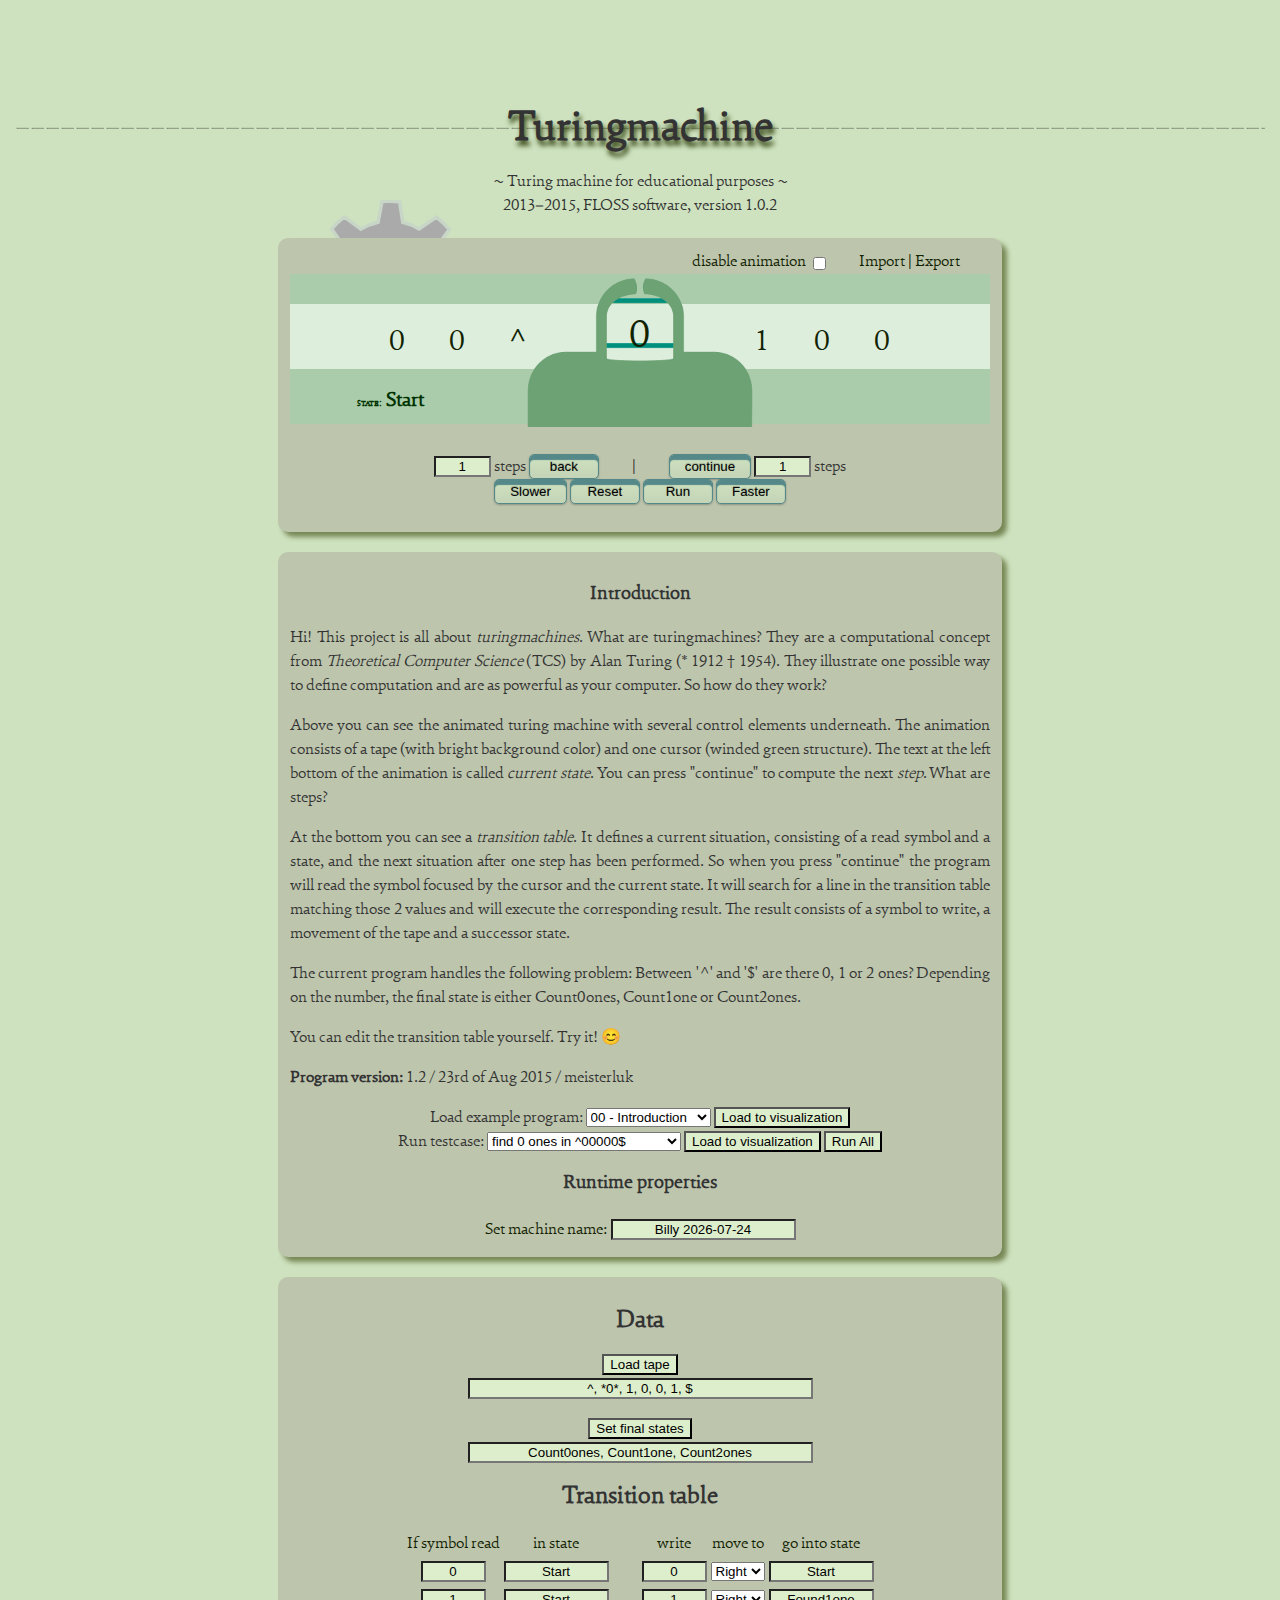
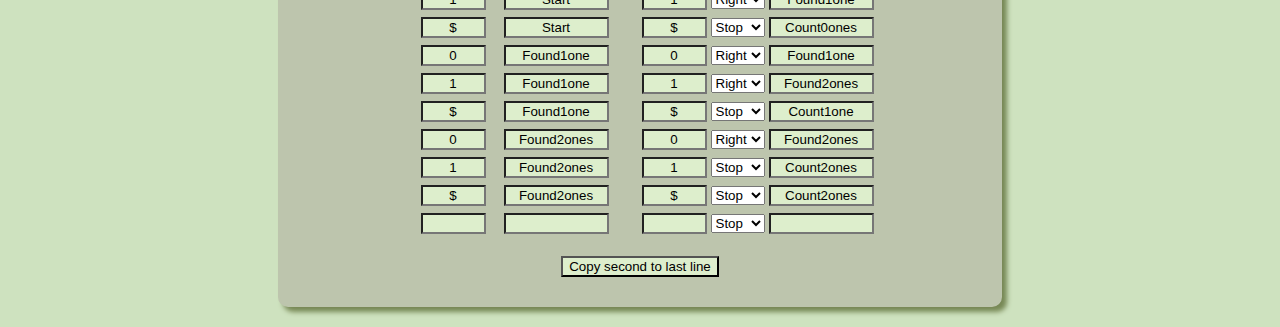
<file: index.html>
<!DOCTYPE html>
<html>
  <head>
    <title>Turing machine</title>
    <meta charset="utf-8" />
    <link rel="stylesheet" href="turingmachine.css" />
    <meta name="viewport" content="width=800, initial-scale=1.0" />
    <meta name="application-name" content="turingmachine.js – turingmachine online simulator" />
    <meta name="keywords" content="Turingmachine, computation, Alan Turing, simulator, play, run, html5, css3, javascript, js" />
    <script type="text/javascript" src="deps/jquery-1.11.3.js"></script>
    <script type="text/javascript" src="deps/jjv-1.0.2.js"></script>
    <script type="text/javascript" src="turingmachine.js"></script>
    <script type="text/javascript">
      $(document).ready(function () {
        app = main();
      });
    </script>
  </head>

  <body>
    <div id="overlay">
    </div>
    <div id="overlay_text">
      <h4>JSON <span class="action">Export</span></h4>
      <p>
        Format: <select class="export_format">
          <option value="json">JSON</option>
          <option value="foswiki">Foswiki</option>
        </select>
      </p>
      <p><textarea class="data" cols="50" rows="10" readonly></textarea></p>
      <p><input type="submit" class="import" value="Import" /></p>
    </div>

    <section id="notes">
      <h3>Notes</h3>
    </section>

    <header id="title">
      <h1>Turingmachine</h1>

      <p>
        <span id="caption">Turing machine for educational purposes</span> <br />
        2013–2015, <abbr title="Free/libre open source software">FLOSS</abbr> software,
        version 1.0.2
      </p>
    </header>

    <section class="turingmachine">
      <h2 style="display:none">Turingmachine animation</h2>

      <div class="gear-animation" id="gear">
        <img src="static/gear.svg" alt="Gear animation" width="150" height="150" />
      </div>

      <div class="io">
        <a class="import_button">Import</a> |
        <a class="export_button">Export</a>
      </div>

      <label class="no_animation">
        disable animation
        <input type="checkbox" name="wo_animation" />
      </label>

      <div class="drawings">
        <div class="tape">
          <img class="cursor" src="static/machine.png" alt="Machine" />
          <div class="writer"></div>
        </div>
        <div class="state final undefined">Start</div>
        <div class="numbers"></div>
      </div>

      <div class="controls">
        <p>
          <input type="text" class="steps_prev" size="4" value="1" /> steps
            <input type="submit" class="control_prev button" value="back" />
          <span class="space">|</span>
          <input type="submit" class="control_next button" value="continue" />
            <input type="text" class="steps_next" size="4" value="1" /> steps

          <br />
          <input type="submit" class="control_slower button" value="Slower" />
          <input type="submit" class="control_reset button" value="Reset" />
          <input type="submit" class="control_run button" value="Run" />
          <input type="submit" class="control_faster button" value="Faster" />

          <span class="interrupt">
            <br />
            <input type="submit" class="control_interrupt button" value="Abort run" />
          </span>
        </p>
      </div>
    </section>

    <section class="turingmachine_meta">
      <div class="description">
        <noscript>
          This web application will not work without Javascript! Sorry!
        </noscript>
        <h3 class="description_title">Help</h3>
        <div class="description_text">
          <p>Hi!</p>
          <p>
            This project is all about <em>turingmachines</em>. What are turingmachines?
            They are a computational concept from <em>Theoretical Computer Science</em> (TCS)
            by Alan Turing (* 1912 † 1954). They illustrate one possible way to define computation
            and are as powerful as your computer. So how do they work?
          </p>
          <p>
            Above you can see the animated turing machine with several control elements underneath.
            The animation consists of a tape (with bright background color) and one cursor
            (winded green structure). The text at the left bottom of the animation is called
            <em>current state</em>.
            You can press "continue" to compute the next <em>step</em>. What are steps?
          </p>
          <p>
            At the bottom you can see a <em>transition table</em>. It defines a current situation,
            consisting of a read symbol and a state, and the next situation after one step has been
            performed. So when you press "continue" the program will read the symbol focused by the
            cursor and the current state. It will search for a line in the transition table matching
            those 2 values and will execute the corresponding result. The result consists of a symbol
            to write, a movement of the tape and a successor tape.
          </p>
          <p>
            You can edit the transition table yourself. Try it! 😊
          </p>
          <ul>
            <li><a href="https://en.wikipedia.org/wiki/Turingmachine">Wikipedia: Turingmachine</a></li>
            <li><a href="https://en.wikipedia.org/wiki/Alan_Turing">Wikipedia: Alan Turing</a></li>
          </ul>
        </div>
        <div class="description_version">
          <p><strong>Program version:</strong> <span>1.2 / 23rd of Aug 2015 / meisterluk</span></p>
        </div>
      </div>

      <p>
        Load example program:
          <select class="example">
            <option data-none="true">no example programs available</option>
          </select>
          <input type="submit" class="example_load" value="Load to visualization" /><br />
        Run testcase:
          <select class="testcase">
            <option value="null">no testcase available</option>
          </select>
          <input type="submit" class="testcase_load" value="Load to visualization" />
          <input type="submit" class="testcase_runall" value="Run All" />
      </p>

      <h3>Runtime properties</h3>
      <table>
        <thead>
          <tr>
            <td style="text-align:right">Set machine name:</td>
            <td style="text-align:left"><input type="text" class="machine_name" size="20" maxlength="255" /></td>
          </tr>
      </table>
    </section>

    <section class="turingmachine_data">
      <h2>Data</h2>
      <p>
        <input type="submit" class="tape_load" value="Load tape" /> <br/>
        <input type="text" size="40" value="" class="tape" title="denote the cursor with surrounding *asterisks*" style="text-align:center" />
      </p>
      <p>
        <input type="submit" class="final_states_load" value="Set final states" /> <br />
        <input type="text" size="40" value="" class="final_states" style="text-align:center" />
      </p>

      <h2>Transition table</h2>
      <div>
        <table class="transition_table">
          <thead>
            <tr>
              <td>If symbol read</td>
              <td>in state</td>
              <td class="then">write</td>
              <td>move to</td>
              <td>go into state</td>
            </tr>
          </thead>
          <tbody>
            <tr>
              <td><input type="text" class="tt_read" value="0" autocomplete="off" size="5" /></td>
              <td><input type="text" class="tt_from" value="Start" size="10" /></td>
              <td class="then"><input type="text" class="tt_write" autocomplete="off" value="0" size="5" /></td>
              <td>
                <select class="tt_move">
                  <option>Stop</option>
                  <option>Left</option>
                  <option>Right</option>
                </select>
              </td>
              <td><input type="text" class="tt_to" value="nextState" size="10" /></td>
            </tr>
            <tr>
              <td><input type="text" class="tt_read" autocomplete="off" size="5" /></td>
              <td><input type="text" class="tt_from" size="10" /></td>
              <td class="then"><input type="text" class="tt_write" autocomplete="off" value="" size="5" /></td>
              <td>
                <select class="tt_move">
                  <option>Stop</option>
                  <option>Left</option>
                  <option>Right</option>
                </select>
              </td>
              <td><input type="text" class="tt_to" value="" size="10" /></td>
            </tr>
          </tbody>
        </table>
        <p>
          <input type="submit" class="copy_last_line" value="Copy second to last line" />
        </p>
      </div>
    </section>
  </body>
</html>
</file>
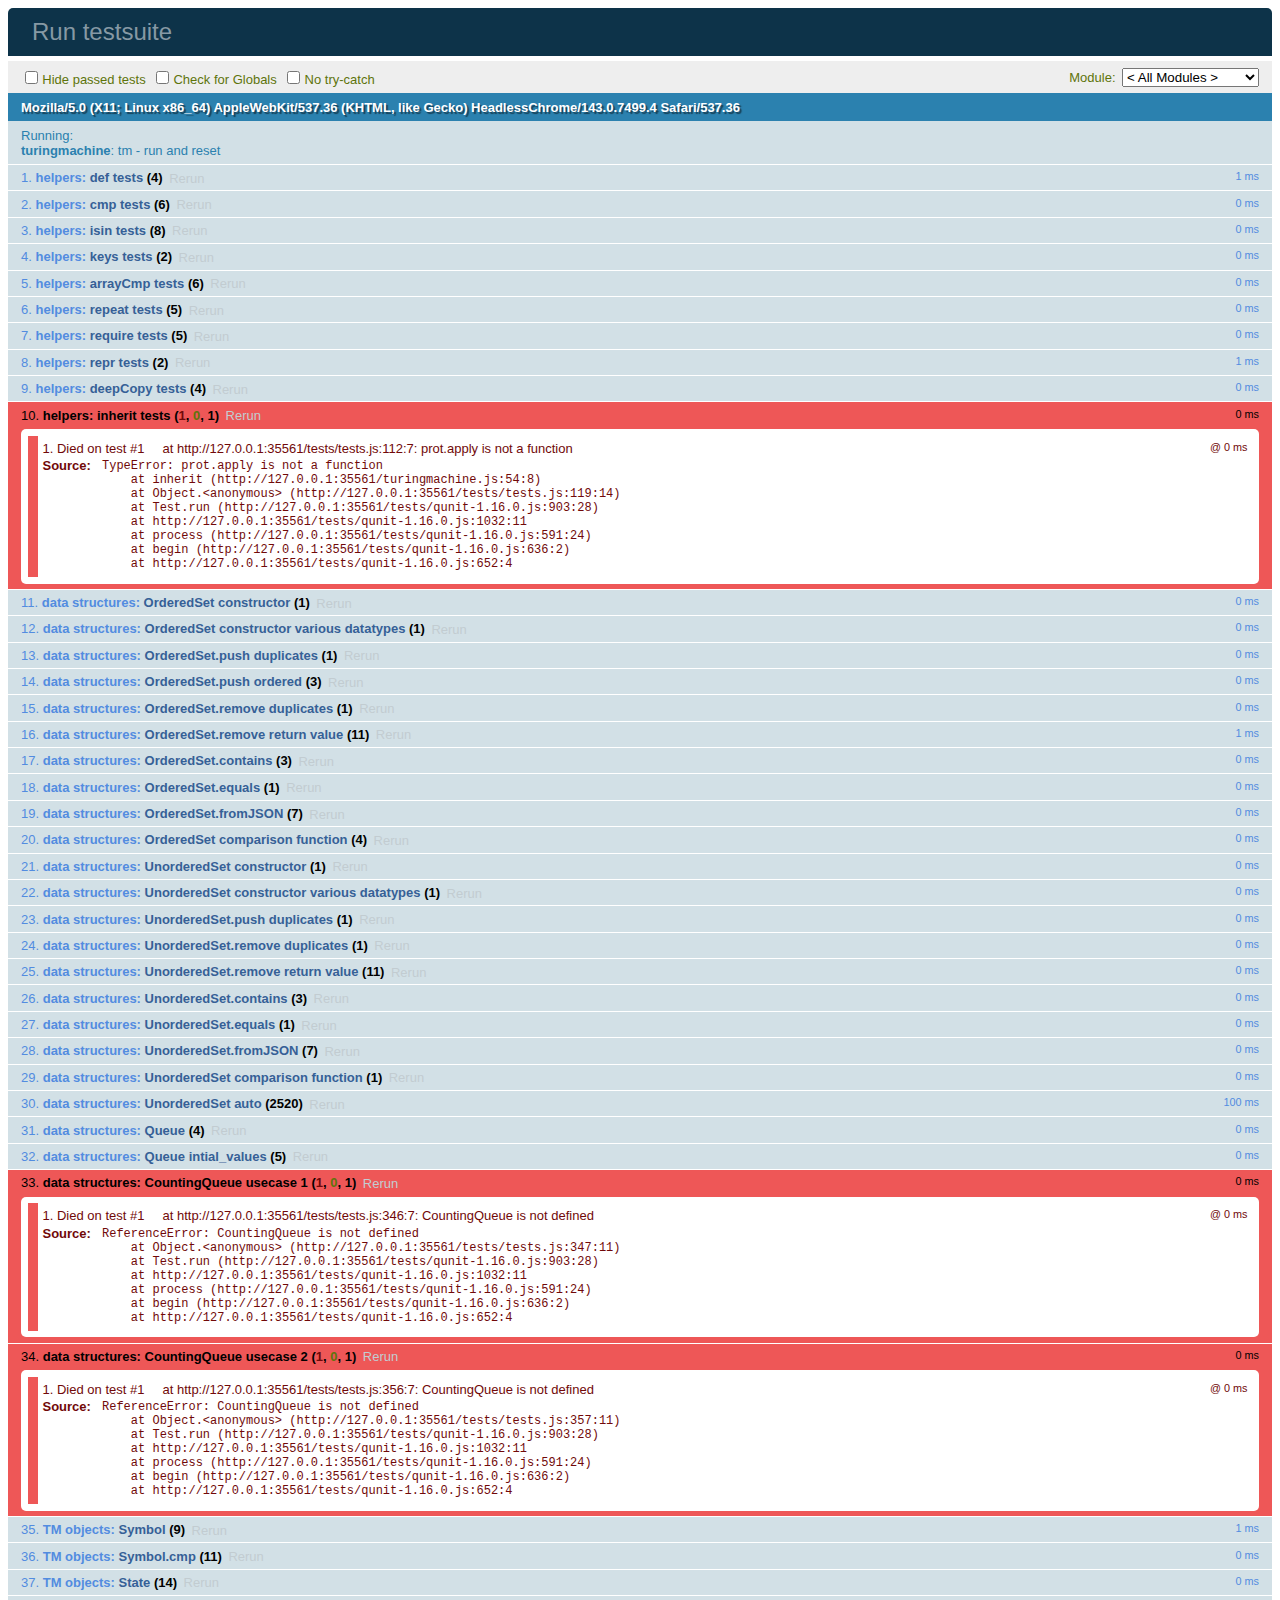
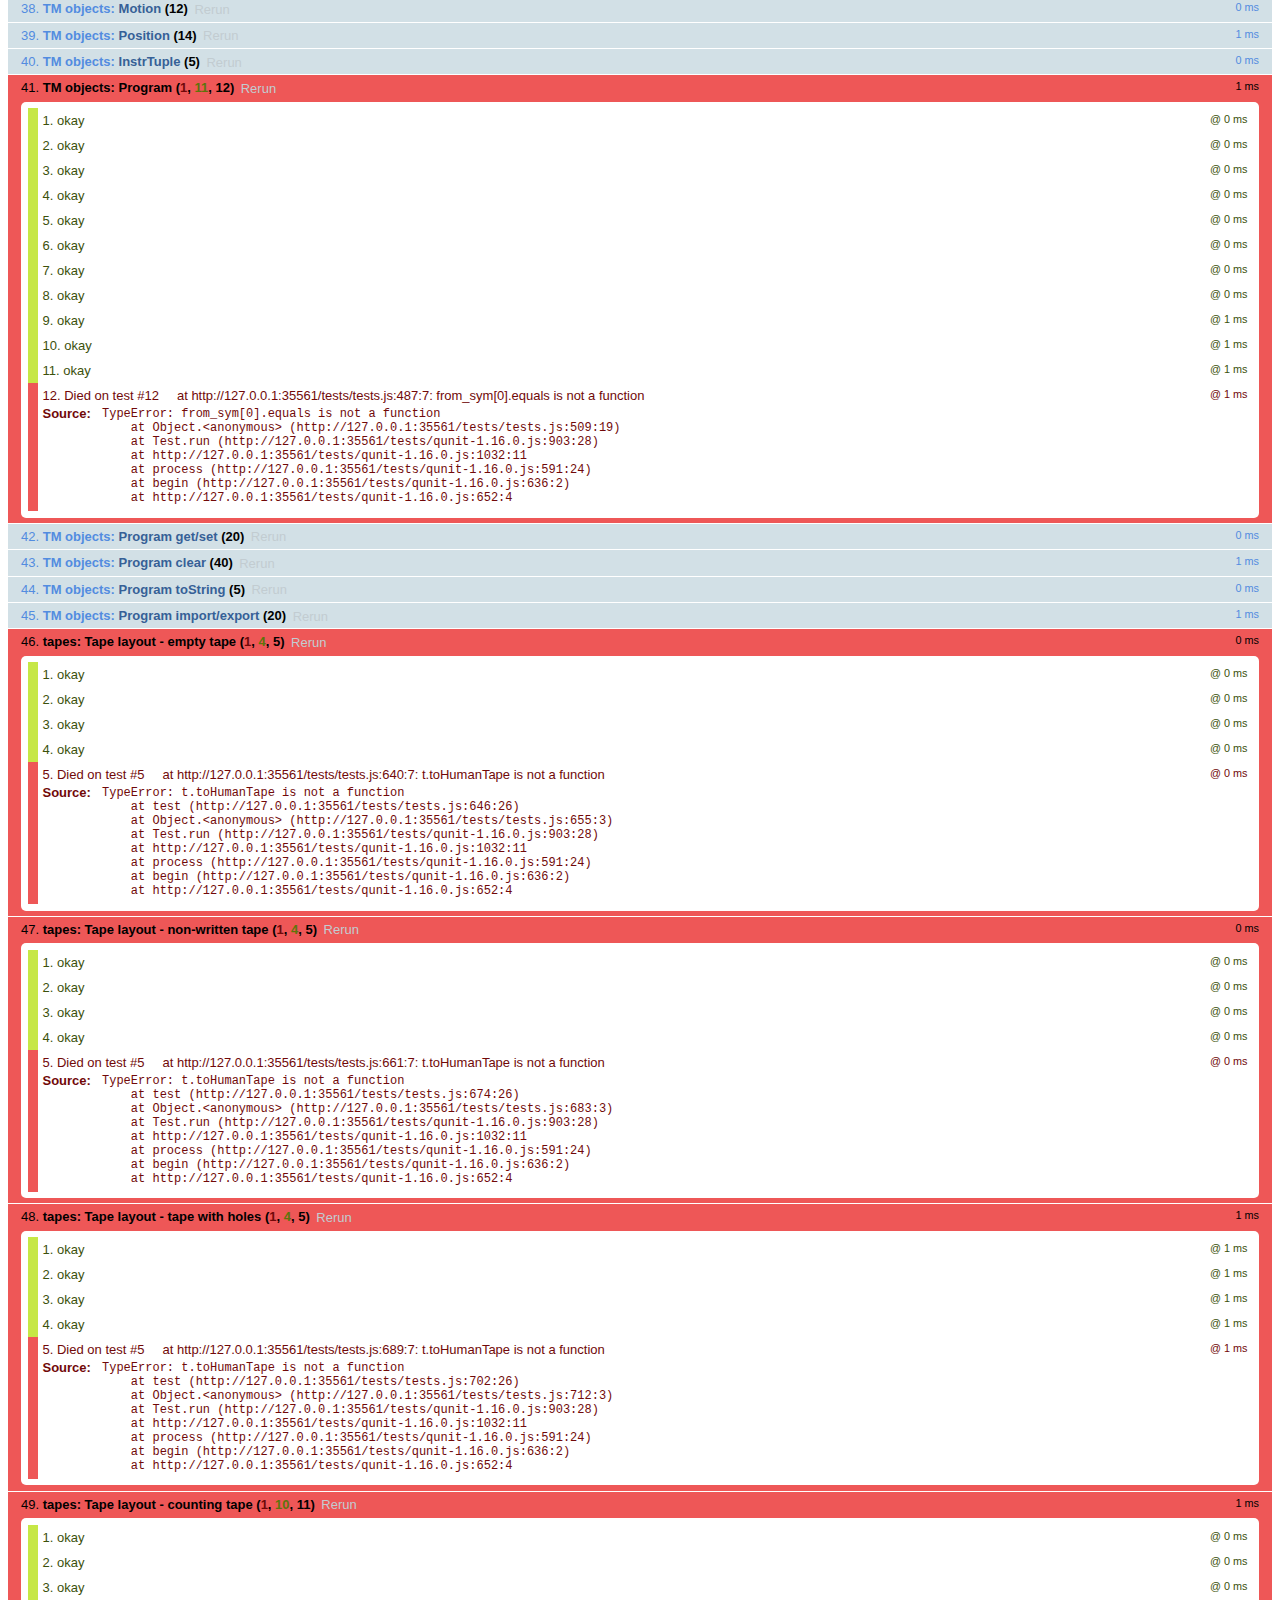
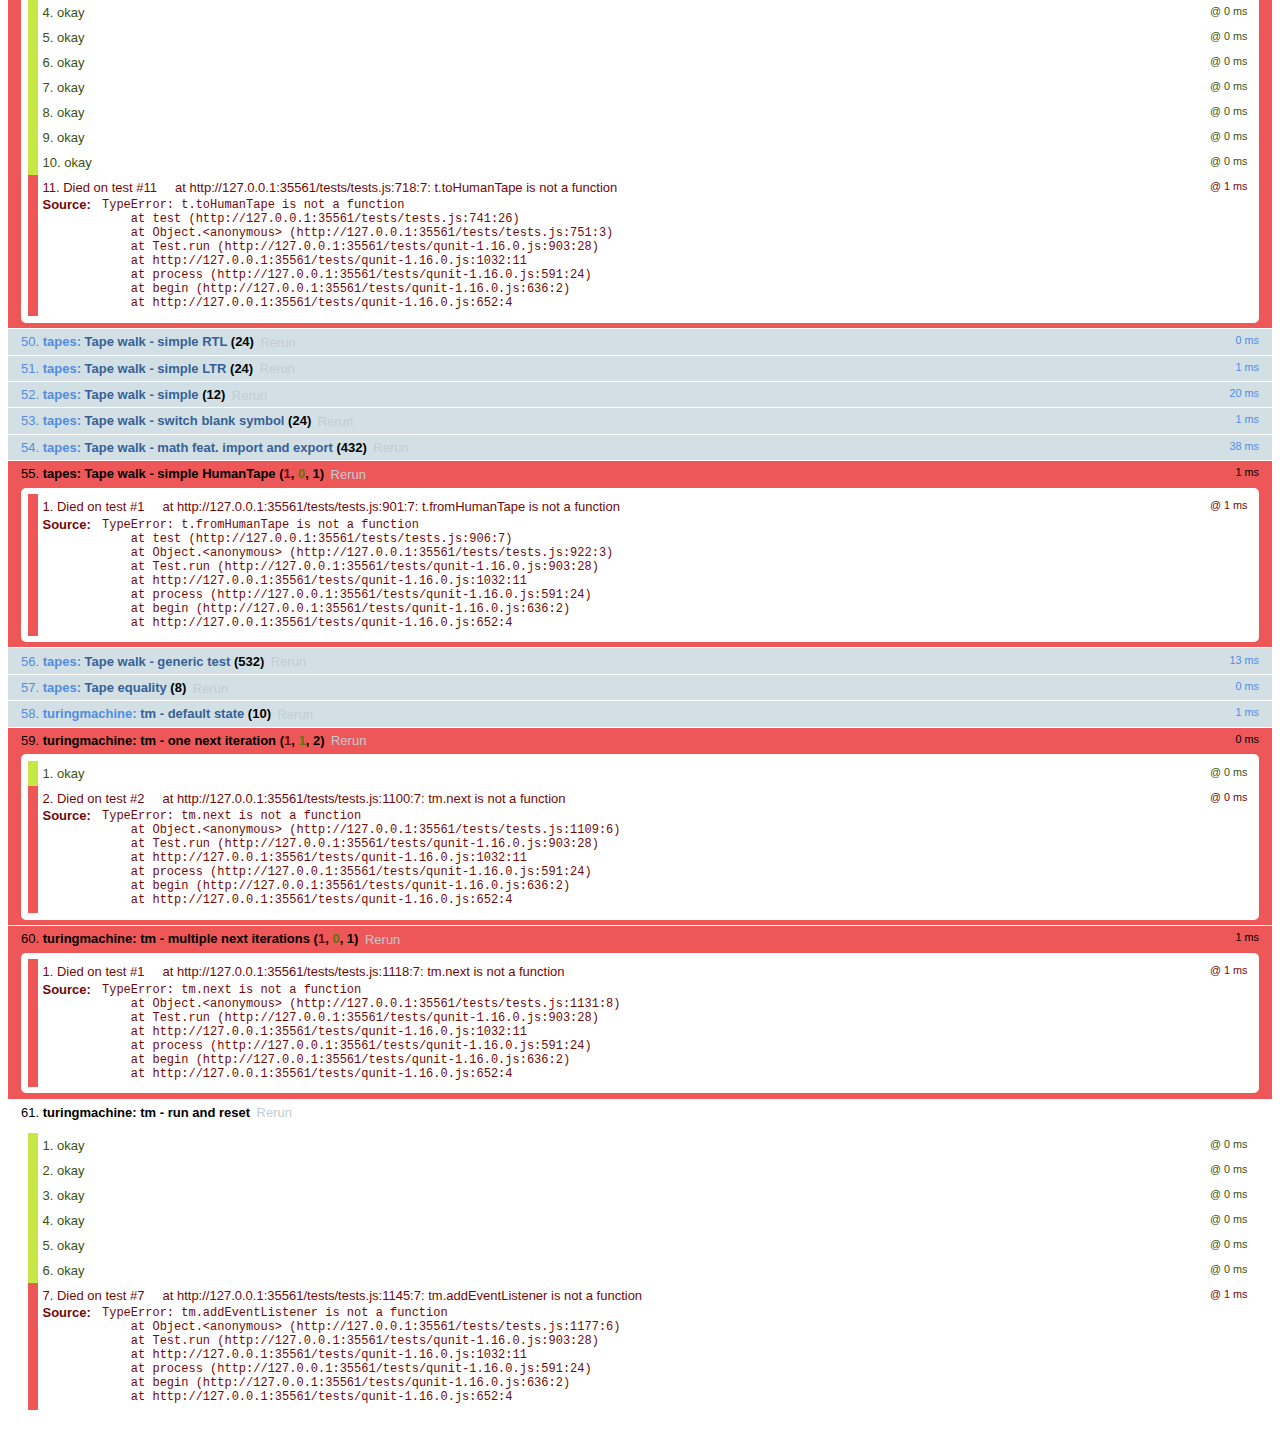
<file: tests/index.html>
<!DOCTYPE html>
<html>
  <head>
    <meta charset="utf-8" />
    <title>Run testsuite</title>
    <link rel="stylesheet" href="qunit-1.16.0.css">
    <script src="qunit-1.16.0.js"></script>
    <script type="text/javascript" src="../deps/jquery-1.11.3.js"></script>
    <script type="text/javascript" src="../turingmachine.js"></script>
    <script type="text/javascript" src="tests.js"></script>
  </head>
  <body>
    <div id="qunit"></div>
  </body>
</html>
</file>
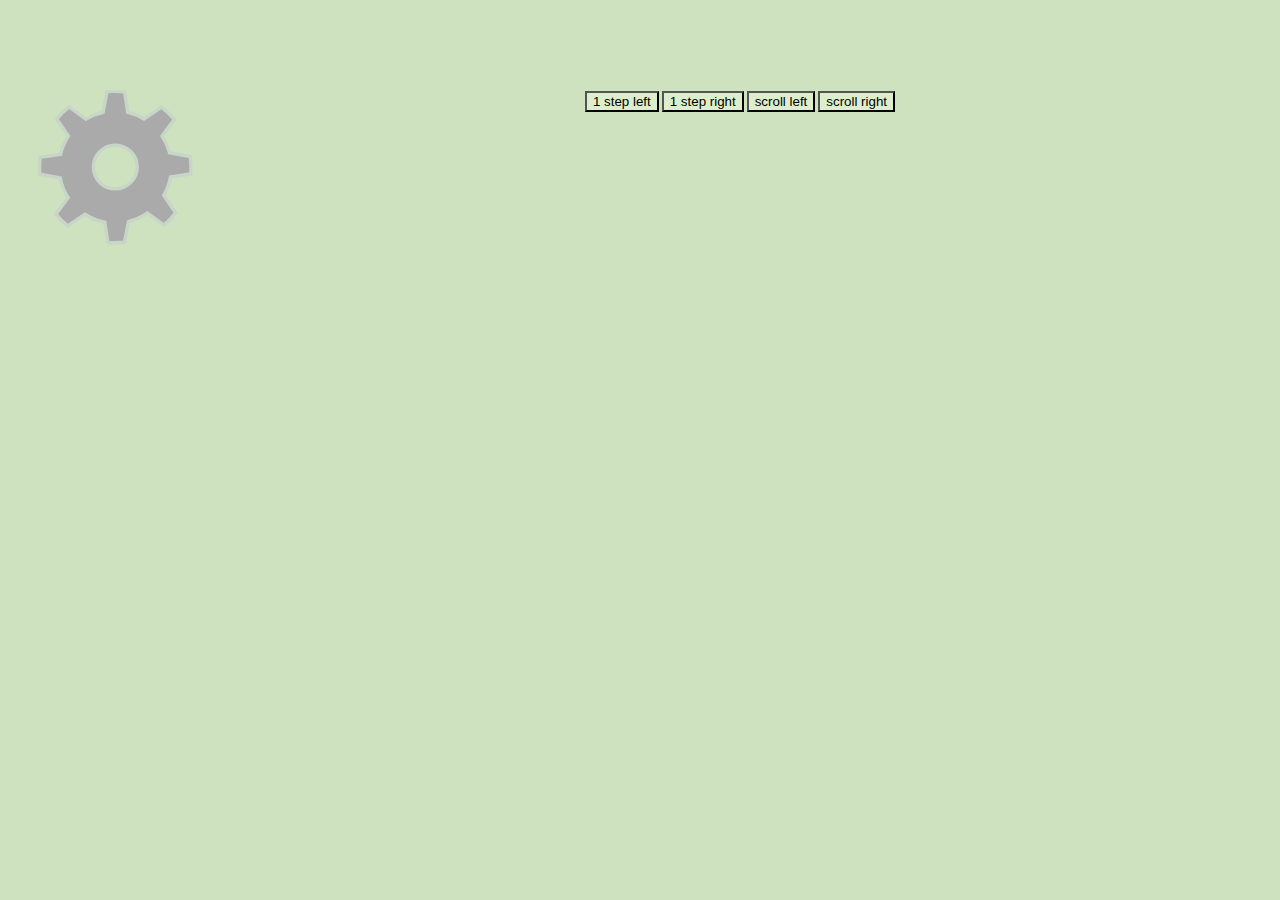
<file: poc.gear.html>
<!DOCTYPE html>
<html>
  <head>
    <meta charset="utf-8" />
    <title>PoC for gear animation</title>
    <link rel="stylesheet" type="text/css" href="turingmachine.css" />
    <style type="text/css">
      div { float: left; width: 200px; height: 200px; }
      img { width: 155px; height: 155px; }
      .gear-animation { animation: none; }
    </style>
    <script type="text/javascript" src="deps/jquery-1.11.3.js"></script>
    <script type="text/javascript">

      var CountingQueue = function () {
        var counter = [];

        var inc = function () {
          if (counter.length === 0)
            counter.push(1);
          else if (counter[counter.length - 1] > 0)
            counter[counter.length - 1] += 1;
          else if (counter[counter.length - 1] < 0)
            counter.push(1);
        };

        var dec = function () {
          if (counter.length === 0)
            counter.push(-1);
          else if (counter[counter.length - 1] > 0)
            counter.push(-1);
          else if (counter[counter.length - 1] < 0)
            counter[counter.length - 1] -= 1;
        };

        var pop = function () {
          return counter.splice(0, 1);
        };

        var total = function () {
          return counter.map(function (v) { return Math.abs(v); })
            .reduce(function (a, b) { return a + b; });
        };

        var isEmpty = function () { return counter.length === 0; }

        return {
            inc: inc, dec: dec, pop: pop,
            total: total, isEmpty: isEmpty
        };
      };

      var GearVisualization = function (queue) {
        var currently_running = false;

        // Turingmachine API

        var addStepsLeft = function (count) {
          if (count === undefined)
            count = 1;

          for (var i = 0; i < count; i++)
            queue.dec();

          if (!currently_running)
            nextAnimation();
        };

        var addStepsRight = function (count) {
          if (count === undefined)
            count = 1;

          for (var i = 0; i < count; i++)
            queue.inc();

          if (!currently_running)
            nextAnimation();
        };

        // animation

        var computeSpeed = function (total) {
          // 1 step = 2s
          // 10 steps = 10 * 0.25s
          // 20 steps = 20 * 0.25s

          if (total <= 1)
            return '2s';
          else if (total >= 10)
            return '250ms';
          else {
            var val = (-1.0 * total) * (1750.0 / 9) + (1750.0 / 9) + 2000;
            return "" + parseInt(val) + "ms";
          }
        };

        var nextAnimation = function () {
          if (queue.isEmpty())
            return;

          var speed = computeSpeed(queue.total());
          var steps = queue.pop();

          startAnimation({
            animationTimingFunction: (Math.abs(steps) > 1) ? "linear" : "ease-in-out",
            animationName: "gear-" + (steps < 0 ? "left" : "right"),
            animationIterationCount: Math.abs(steps),
            animationDuration: speed
          });
        };

        var startAnimation = function (properties) { 
          var defaultProperties = {
            animationName: 'gear-left',
            animationDuration: '2s',
            animationTimingFunction: 'ease',
            animationDelay: '0s',
            animationIterationCount: 1,
            animationDirection: 'normal',
            animationPlayState: 'paused'
          };

          currently_running = true;
          for (var prop in properties)
            defaultProperties[prop] = properties[prop];
          defaultProperties['animationPlayState'] = 'running';

          var oldGear = document.querySelector('.gear-animation');
          var oldUid = parseInt(oldGear.getAttribute('data-uid'));
          if (isNaN(oldUid))
            oldUid = parseInt(Math.random() * Math.pow(2, 32));
          var newUid = parseInt(Math.random() * Math.pow(2, 32));
          if (newUid === oldUid)
            newUid = oldUid + 1;

          var newGear = $(oldGear).clone(true).attr("data-uid", newUid);

          oldGear.setAttribute("data-uid", oldUid);
          $(oldGear).before(newGear);
          for (var prop in defaultProperties) {
            newGear[0].style[prop] = defaultProperties[prop];
          }
          $("*[data-uid=" + oldUid + "]").remove();

          newGear[0].addEventListener("animationend", function () {
            currently_running = false;
            nextAnimation();
          }, false);
        };

        return { addStepsLeft: addStepsLeft, addStepsRight: addStepsRight, startAnimation: startAnimation };
      };

      $(document).ready(function () {
        var rotations = new CountingQueue();
        var gear = new GearVisualization(rotations);

        $("#left1").click(function () { gear.addStepsLeft(1); });
        $("#right1").click(function () { gear.addStepsRight(1); });
        $("#left_").click(function () { gear.addStepsLeft(5); });
        $("#right_").click(function () { gear.addStepsRight(5); });
      });
    </script>
  </head>

  <body>
    <input type="submit" id="left1" value="1 step left" />
    <input type="submit" id="right1" value="1 step right" />
    <input type="submit" id="left_" value="scroll left" />
    <input type="submit" id="right_" value="scroll right" />
    <div class="gear-animation">
      <img src="static/gear.svg" alt="Gear #1" />
    </div>
  </body>
</html>
</file>
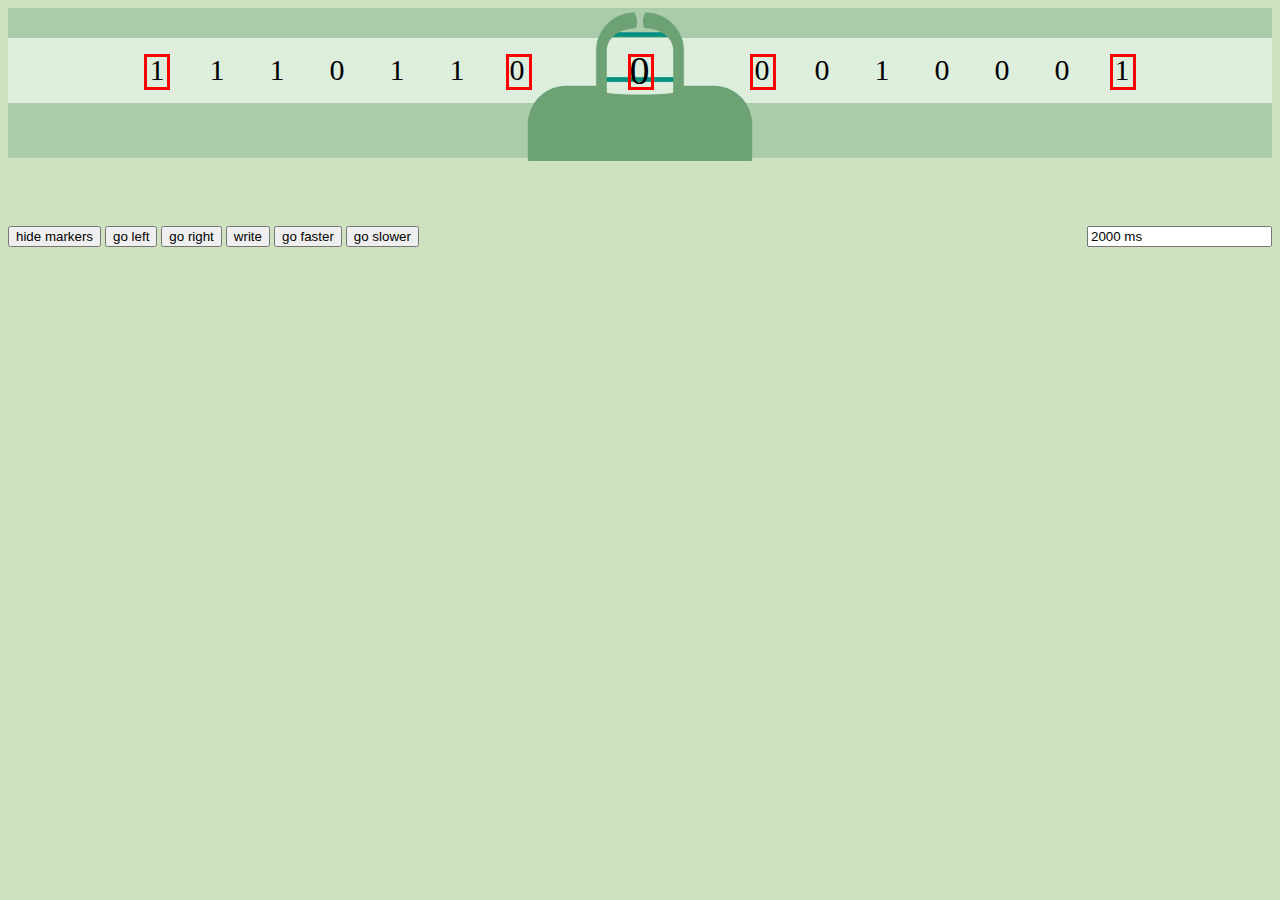
<file: poc.shift.html>
<!DOCTYPE html>
<html>
  <head>
    <meta charset="utf-8" />
    <title>PoC for value shifting</title>
    <script type="text/javascript" src="deps/jquery-1.11.3.js"></script>
    <script type="text/javascript">

      var DrawingTuringMachine = function (element) {
        var values = [];
        var count_positions = 10;
        var offset = 100;
        var width_one_number = 60;
        var width_main_number = 185;
        var onInitializedCallbacks = [];
        var onMovementFinishedCallbacks = [];
        var onSpeedUpdateCallbacks = [];
        var onWriteFinishedCallbacks = [];
        var runningOperation = false;
        var speed = 2000;

        var getTapeWidth = function () {
          return (element.clientWidth || 700);
        };

        var getCurrentTapeValues = function (count) {
          if (values.length === 0)
            for (var i = 0; i < 200; i++)
              values.push((Math.random() >= 0.5) ? 1 : 0);

          var selection = [];
          for (var i = 0; i < count; i++)
            selection.push(values[offset + i - parseInt(count / 2)]);

          if (selection.length !== count)
            throw new Error("Bug: Size of selected elements invalid");

          return selection;
        };

        var countPositions = function () {
          var number_elements = parseInt((getTapeWidth() - width_main_number) /
            width_one_number) + 1;

          // left and right needs space for new-occuring element on shift
          number_elements -= 2;

          if (number_elements < 3)
            number_elements = 3;
          if (number_elements % 2 === 0)
            number_elements -= 1;

          return number_elements;
        };

        var setToolTip = function () {
          var vals = getCurrentTapeValues(21);
          vals[parseInt(vals.length / 2)] = "*" + vals[parseInt(vals.length / 2)] + "*";

          vals = vals.map(function (v) { return "" + v; });
          element.setAttribute("title", vals.join(","));
        };

        var rebuildValues = function () {
          var numbers = $(element).find(".tm_value");
          var mid = parseInt(numbers.length / 2);

          numbers.each(function () {
            var copy = $(this).clone(false);
            copy.removeClass("animated_left");
            copy.removeClass("animated_right");
            copy.css("opacity", 1);
            $(this).before(copy);
            $(this).remove();
          });
        };

        var assignSemanticalClasses = function () {
          var numbers = $(".tm_value");
          var mid = parseInt(numbers.length / 2);
          var i = 0;

          var semanticalClasses = ['lleft', 'rleft', 'mid', 'lright',
            'rright', 'left', 'right'];

          // reset classes
          numbers.each(function () {
            for (var c in semanticalClasses) {
              var cls = semanticalClasses[c];
              $(this).removeClass("tm_value_" + cls);
            }
          });

          numbers.each(function () {
            if (i === 0)
              $(numbers[i]).addClass("tm_value_lleft");
            else if (i === mid - 1)
              $(numbers[i]).addClass("tm_value_rleft");
            else if (i === mid)
              $(numbers[i]).addClass("tm_value_mid");
            else if (i === mid + 1)
              $(numbers[i]).addClass("tm_value_lright");
            else if (i === numbers.length - 1)
              $(numbers[i]).addClass("tm_value_rright");

            if (i < mid)
              $(numbers[i]).addClass("tm_value_left");
            else if (i > mid)
              $(numbers[i]).addClass("tm_value_right");

            i++;
          });
        };

        var addEventListener = function (evt, callback) {
          if (evt === 'initialized') {
            onInitializedCallbacks.push(callback);
          } else if (evt === 'movementFinished') {
            onMovementFinishedCallbacks.push(callback);
          } else if (evt === 'speedUpdated') {
            onSpeedUpdateCallbacks.push(callback);
          } else if (evt === 'writeFinished') {
            onWriteFinishedCallbacks.push(callback);
          } else {
            throw new Error("Unknown event " + evt);
          }
        }

        var moveFinished = function (newValue, direction) {
          // recreate DOM element to make next animation possible
          rebuildValues();

          // assign semantic CSS classes such as lleft
          assignSemanticalClasses();

          // trigger callback
          var visibleValues = getCurrentTapeValues(count_positions);
          for (var i in onMovementFinishedCallbacks) {
            onMovementFinishedCallbacks[i](visibleValues, newValue, direction);
          }
          runningOperation = false;
        };

        var initialize = function () {
          runningOperation = true;
          count_positions = countPositions();
          var vals = getCurrentTapeValues(count_positions);
          var mid = parseInt(vals.length / 2);

          // create numbers
          for (var i = 0; i < vals.length; i++) {
            var elem = $("<div></div>").addClass("tm_value").text(vals[i]);
            $(element).find(".tm_numbers").append(elem);
          }

          // assign CSS classes
          assignSemanticalClasses();

          // define left padding
          var computedWidth = width_one_number * (count_positions - 1) + width_main_number;
          var actualWidth = getTapeWidth();
          var diff = actualWidth - computedWidth;

          $(".tm_numbers").css("padding-left", parseInt(diff / 2) + "px");

          for (var i in onInitializedCallbacks) {
            onInitializedCallbacks[i](vals, speed);
          }

          setToolTip();
          runningOperation = false;
        };

        var goLeft = function () {
          if (runningOperation) {
            console.warn("Already working");
            return;
          }

          runningOperation = true;
          offset += 1;
          setToolTip();

          var newValues = getCurrentTapeValues(count_positions);
          var newRightValue = newValues[newValues.length - 1];

          // insert element from right
          $(element).find(".tm_value_rright").removeClass("tm_value_rright");
          var elem = $("<div></div>").addClass("tm_value").addClass("tm_value_rright")
            .css("opacity", "0").css("right", "0px").text(newRightValue);
          $(element).find(".tm_numbers").append(elem);

          // add animated-CSS-class to trigger animation
          var elem = $(element).find(".tm_value");
          elem.addClass("animated_left");
          elem.css("animation-duration", "" + speed + "ms");
          elem.each(function () {
            var isRright = $(this).hasClass("tm_value_rright");
            var isLleft = $(this).hasClass("tm_value_lleft");
            $(this)[0].addEventListener("animationend", function () {
              $(this).removeClass("animated_left");

              // disallow most-right element to switch back to invisibility
              if (isRright) {
                $(this).css("opacity", 1);
              }

              // delete most-left element
              if (isLleft) {
                $(this).remove();
                moveFinished(newRightValue, 'left');
              }
            }, true);
          });
        };

        var goRight = function () {
          if (runningOperation) {
            console.warn("Already working");
            return;
          }

          runningOperation = true;
          offset -= 1;
          setToolTip();

          var newValues = getCurrentTapeValues(count_positions);
          var newLeftValue = newValues[0];

          // reduce left-padding to get space for new element
          var numbers = $(element).find(".tm_numbers");
          var oldPadding = parseInt(numbers.css("padding-left"));
          if (!isNaN(oldPadding)) {
            var newPadding = (oldPadding - width_one_number);
            numbers.css("padding-left", newPadding + "px");
          }

          // insert element from left
          $(element).find(".tm_value_lleft").removeClass("tm_value_lleft");
          var elem = $("<div></div>").addClass("tm_value").addClass("tm_value_lleft")
            .css("opacity", "0").css("left", "0px").text(newLeftValue);
          $(element).find(".tm_numbers").prepend(elem);

          // add animated-CSS-class to trigger animation
          var elem = $(element).find(".tm_value");
          elem.addClass("animated_right");
          elem.css("animation-duration", "" + speed + "ms");
          elem.each(function () {
            var isLleft = $(this).hasClass("tm_value_lleft");
            var isRright = $(this).hasClass("tm_value_rright");

            $(this)[0].addEventListener("animationend", function () {
              $(this).removeClass("animated_right");

              // reset padding-left to old value (only one time)
              if (isLleft)
                numbers.css("padding-left", oldPadding);

              // disallow most-left element to switch back to invisibility
              if (isLleft)
                $(this).css("opacity", 1);

              // delete most-right element
              if (isRright) {
                $(this).remove();
                moveFinished(newLeftValue, 'right');
              }
            }, true);
          });
        };

        var writeValue = function (val) {
          if (runningOperation) {
            console.warn("Already working");
            return;
          }
          var mid = parseInt($(".tm_value").length / 2);
          var writingValue = function () {
            values[offset] = val;
            if (val)
              $(".tm_value:eq(" + mid + ")").text(val);
          };
          var iShallRunThisAnimation = (speed >= 1000);
          var halftime = parseInt(speed / 4);

          if (iShallRunThisAnimation) {
            var animationSpeed = parseInt(speed / 2);
            $(element).find(".tm_writer").css("animation-duration", animationSpeed + "ms");
            runningOperation = true;
            $(element).find(".tm_writer").addClass("animated_writer");
            setTimeout(writingValue, halftime);
            $(element).find(".tm_writer")[0].addEventListener("animationend",
              function () {
                $(this).removeClass("animated_writer");
                runningOperation = false;

                for (var i in onWriteFinishedCallbacks) {
                  onWriteFinishedCallbacks[i]($(".tm_value:eq(" + mid + ")").text(), val);
                }
              }, true);
          } else {
            writingValue();
            for (var i in onWriteFinishedCallbacks)
              onWriteFinishedCallbacks[i]($(".tm_value:eq(" + mid + ")").text(), val);
          }
        };

        var speedUp = function () {
          if (speed <= 200)
            return;
          speed -= 100;
          for (var i in onSpeedUpdateCallbacks) {
            onSpeedUpdateCallbacks[i](speed);
          }
        };

        var speedDown = function () {
          speed += 100;
          for (var i in onSpeedUpdateCallbacks) {
            onSpeedUpdateCallbacks[i](speed);
          }
        };

        return {
          getCurrentTapeValues : getCurrentTapeValues,
          initialize : initialize,
          setToolTip : setToolTip,
          goLeft : goLeft,
          goRight : goRight,
          writeValue : writeValue,
          speedUp : speedUp,
          speedDown : speedDown,
          // @callback movementFinished(visible values, newly value of last movement, movement direction)
          // @callback initialized(visible values)
          // @callback speedUpdated(speed in microseconds)
          // @callback writeFinished(old value, new value)
          addEventListener : addEventListener
        };
      };

      $(document).ready(function () {
        var tm = new DrawingTuringMachine(document.querySelector("#tm_drawings"));
        tm.addEventListener('initialized', function (vals, speed) {
          console.log("Initialized finished. Values are:");
          console.debug(vals);
          $("#speed_info").val(speed + " ms");
        });
        tm.addEventListener('movementFinished', function (vals, val, mov) {
          console.log("Finished movement to the " + mov + ". Created value " + val);
          console.debug(vals);
        });
        tm.addEventListener('speedUpdated', function (speed) {
          console.debug("Speed got updated to " + speed + " ms");
          $("#speed_info").val(speed + " ms");
        })
        tm.addEventListener('writeFinished', function (old_value, new_value) {
          console.debug("I overwrote value " + old_value + " with " + new_value);
        });
        tm.initialize();

        goLeft = tm.goLeft;
        goRight = tm.goRight;
        writeValue = tm.writeValue;
        goFaster = tm.speedUp;
        goSlower = tm.speedDown;
      });
    </script>
    <style type="text/css">
      body { background-color: #CEE2BF; }
      img { padding: 0; margin: 0; }
      #tm_drawings { z-index: 40; width: 100%; height: 150px; padding: 0; margin: 0; background-color: #ACA; }
      #tm_drawings .tm_tape { z-index: 41; height: 65px; position: relative; top: 30px; background-color: #DED; overflow: visible; text-align: center; }
      #tm_drawings .tm_cursor { z-index: 45; position: relative; top: -27px; width: 300px; height: 150px; }
      #tm_drawings .tm_writer { z-index: 42; position: relative; top: -50px; left: calc(50% - 15px); width: 30px; height: 8px; background-color: #353; border-radius: 2px; }
      #tm_drawings .tm_numbers { z-index: 43; position: relative; top: -20px; }
      #tm_drawings .tm_numbers .tm_value { z-index: 44; text-align: center; float: left; width: 60px; top: -10px; font-size: 30px; }
      /* lleft, left, rleft, mid, lright, right, rright */
      #tm_drawings .tm_numbers .tm_value_mid { width: 185px; font-size: 40px; position: relative; top: -6px; }

      .animated_left.tm_value { animation: moveleft 2s ease-in-out 0s 1 normal; }
      .animated_left.tm_value_mid { animation: shrinkleft 2s ease-in-out 0s 1 normal; }
      .animated_left.tm_value_lright { animation: growleft 2s ease-in-out 0s 1 normal; }
      .animated_left.tm_value_lleft { animation: fadeoutleft 2s ease 0s 1 normal; }
      .animated_left.tm_value_rright { animation: fadeinleft 2s ease 0s 1 normal; }

      .animated_right.tm_value { animation: moveright 2s ease-in-out 0s 1 normal; }
      .animated_right.tm_value_mid { animation: shrinkright 2s ease-in-out 0s 1 normal; }
      .animated_right.tm_value_rleft { animation: growright 2s ease-in-out 0s 1 normal; }
      .animated_right.tm_value_rright { animation: fadeoutright 2s ease 0s 1 normal; }
      .animated_right.tm_value_lleft { animation: fadeinright 2s ease 0s 1 normal; }

      .animated_writer { animation: write 1s linear 0s 1 normal; }

      @keyframes moveleft {
        to { transform: translate(-60px, 0); }
      }
      @keyframes shrinkleft {
        from { }
        /* BUG. 122px must be font-size dependent. Use em instead */
        to { transform: translate(-122px, 6px); font-size: 30px; }
      }
      @keyframes growleft {
        from { }
        /* BUG. 122px must be font-size dependent. Use em instead */
        to { transform: translate(-122px, -6px); font-size: 40px; }
      }
      @keyframes fadeoutleft {
        from { opacity: 1; }
        to { transform: translate(-60px, 0); opacity: 0; }
      }
      @keyframes fadeinleft {
        from { opacity: 0; }
        to { transform: translate(-60px, 0); opacity: 1; }
      }

      @keyframes moveright {
        to { transform: translate(60px, 0); }
      }
      @keyframes shrinkright {
        from { }
        /* BUG. 122px must be font-size dependent. Use em instead */
        to { transform: translate(122px, 6px); font-size: 30px; }
      }
      @keyframes growright {
        from { }
        /* BUG. 122px must be font-size dependent. Use em instead */
        to { transform: translate(122px, -6px); font-size: 40px; }
      }
      @keyframes fadeoutright {
        from { opacity: 1; }
        to { transform: translate(60px, 0); opacity: 0; }
      }
      @keyframes fadeinright {
        from { opacity: 0; }
        to { transform: translate(60px, 0); opacity: 1; }
      }

      @keyframes write {
        0% { transform: translateY(0px); }
        50% { transform: translateY(-60px); }
        100% { transform: translateY(0px); }
      }
    </style>
  </head>

  <body>
    <div class="marker" style="z-index: 200; position: absolute; top: 54px; left: 144px; border: 3px solid red; width: 20px; height: 30px">&nbsp;</div>
    <div class="marker" style="z-index: 200; position: absolute; top: 54px; left: calc(50% - 122px - 12px); border: 3px solid red; width: 20px; height: 30px">&nbsp;</div>
    <div class="marker" style="z-index: 200; position: absolute; top: 54px; left: calc(50% - 12px); border: 3px solid red; width: 20px; height: 30px">&nbsp;</div>
    <div class="marker" style="z-index: 200; position: absolute; top: 54px; left: calc(50% + 122px - 12px); border: 3px solid red; width: 20px; height: 30px">&nbsp;</div>
    <div class="marker" style="z-index: 200; position: absolute; top: 54px; right: 144px; border: 3px solid red; width: 20px; height: 30px">&nbsp;</div>

    <div id="tm_drawings">
      <div class="tm_tape">
        <img class="tm_cursor" src="static/machine.png" alt="Machine" />
        <div class="tm_writer"></div>
      </div>
      <div class="tm_numbers"></div>
    </div>

    <div style="clear: both; margin-top: 50px">&nbsp;</div>
    <input type="submit" value="hide markers" onclick="javascript:$('.marker').toggle()" />
    <input type="submit" value="go left" onclick="javascript:goLeft()" />
    <input type="submit" value="go right" onclick="javascript:goRight()" />
    <input type="submit" value="write" onclick="javascript:writeValue(9)" />
    <input type="submit" value="go faster" onclick="javascript:goFaster()" />
    <input type="submit" value="go slower" onclick="javascript:goSlower()" />
    <input type="text" id="speed_info" readonly="true" style="float: right" value="{speed info}" />
  </body>
</html>
</file>
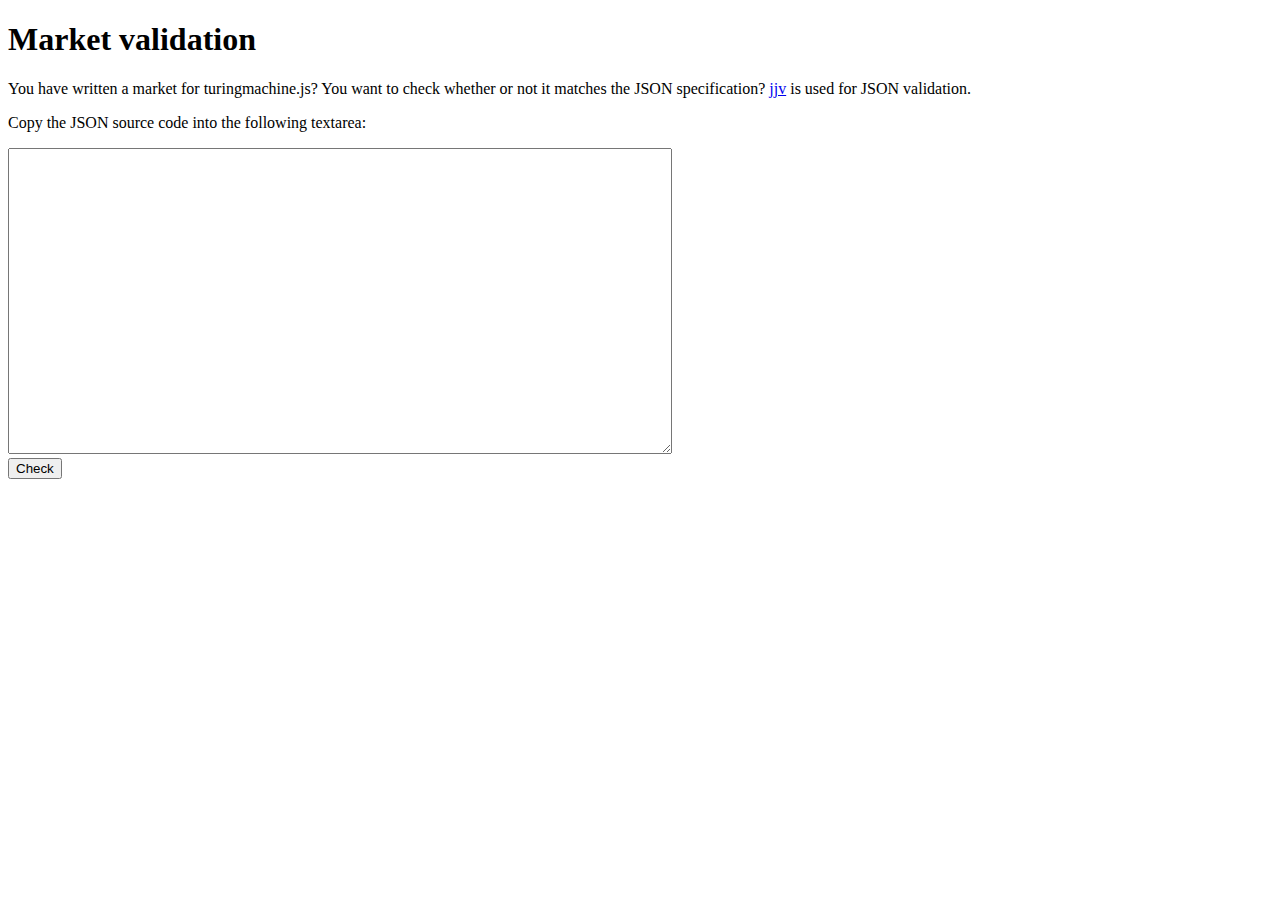
<file: validate_market.html>
<!DOCTYPE html>
<html lang="en">
  <head>
    <meta charset="utf-8" />
    <title>Market validation</title>
    <script type="text/javascript" src="deps/jquery-1.11.3.js"></script>
    <script type="text/javascript" src="deps/jjv-1.0.2.js"></script>
    <script type="text/javascript" src="turingmachine.js"></script>
    <script type="text/javascript">
      function addError(msg) {
        var li = document.createElement("li");
        var b = document.createElement("strong");
        b.textContent = "Error: ";
        li.classList.add("error");
        li.appendChild(b);
        li.appendChild(new Text(msg));
        document.querySelector("#errors").appendChild(li);
      }

      function clearErrors() {
        document.getElementById("market").style.backgroundColor = "white";
        var errors = document.querySelectorAll(".error");
        for (var e = 0; e < errors.length; e++)
          errors[e].remove();
      }

      function check() {
        clearErrors();

        var sourcecode = document.getElementById('market').value;
        try {
          var data = JSON.parse(sourcecode);
        } catch (e) {
          addError("JSON parser cries: " + e.message);
          return;
        }

        try {
          var errors = verifyProgram(data);
          if (errors) {
            addError("Validator says file is invalid");
            addError('Validator report: ' + JSON.stringify(errors));
          } else {
            document.getElementById("market").style.backgroundColor = "#DFD";
          }
        } catch (e) {
          addError(e.message);
        }
      }
    </script>
  </head>

  <body>
    <h1>Market validation</h1>
    <p>
      You have written a market for turingmachine.js?
      You want to check whether or not it matches the JSON specification?
      <a href="https://github.com/acornejo/jjv">jjv</a> is used for JSON validation.
    </p>
    <p>Copy the JSON source code into the following textarea:</p>
    <textarea id="market" rows="20" cols="80"></textarea> <br />
    <input type="submit" value="Check" onclick="javascript:check()" />
    <ul id="errors"></ul>
  </body>
</html>
</file>
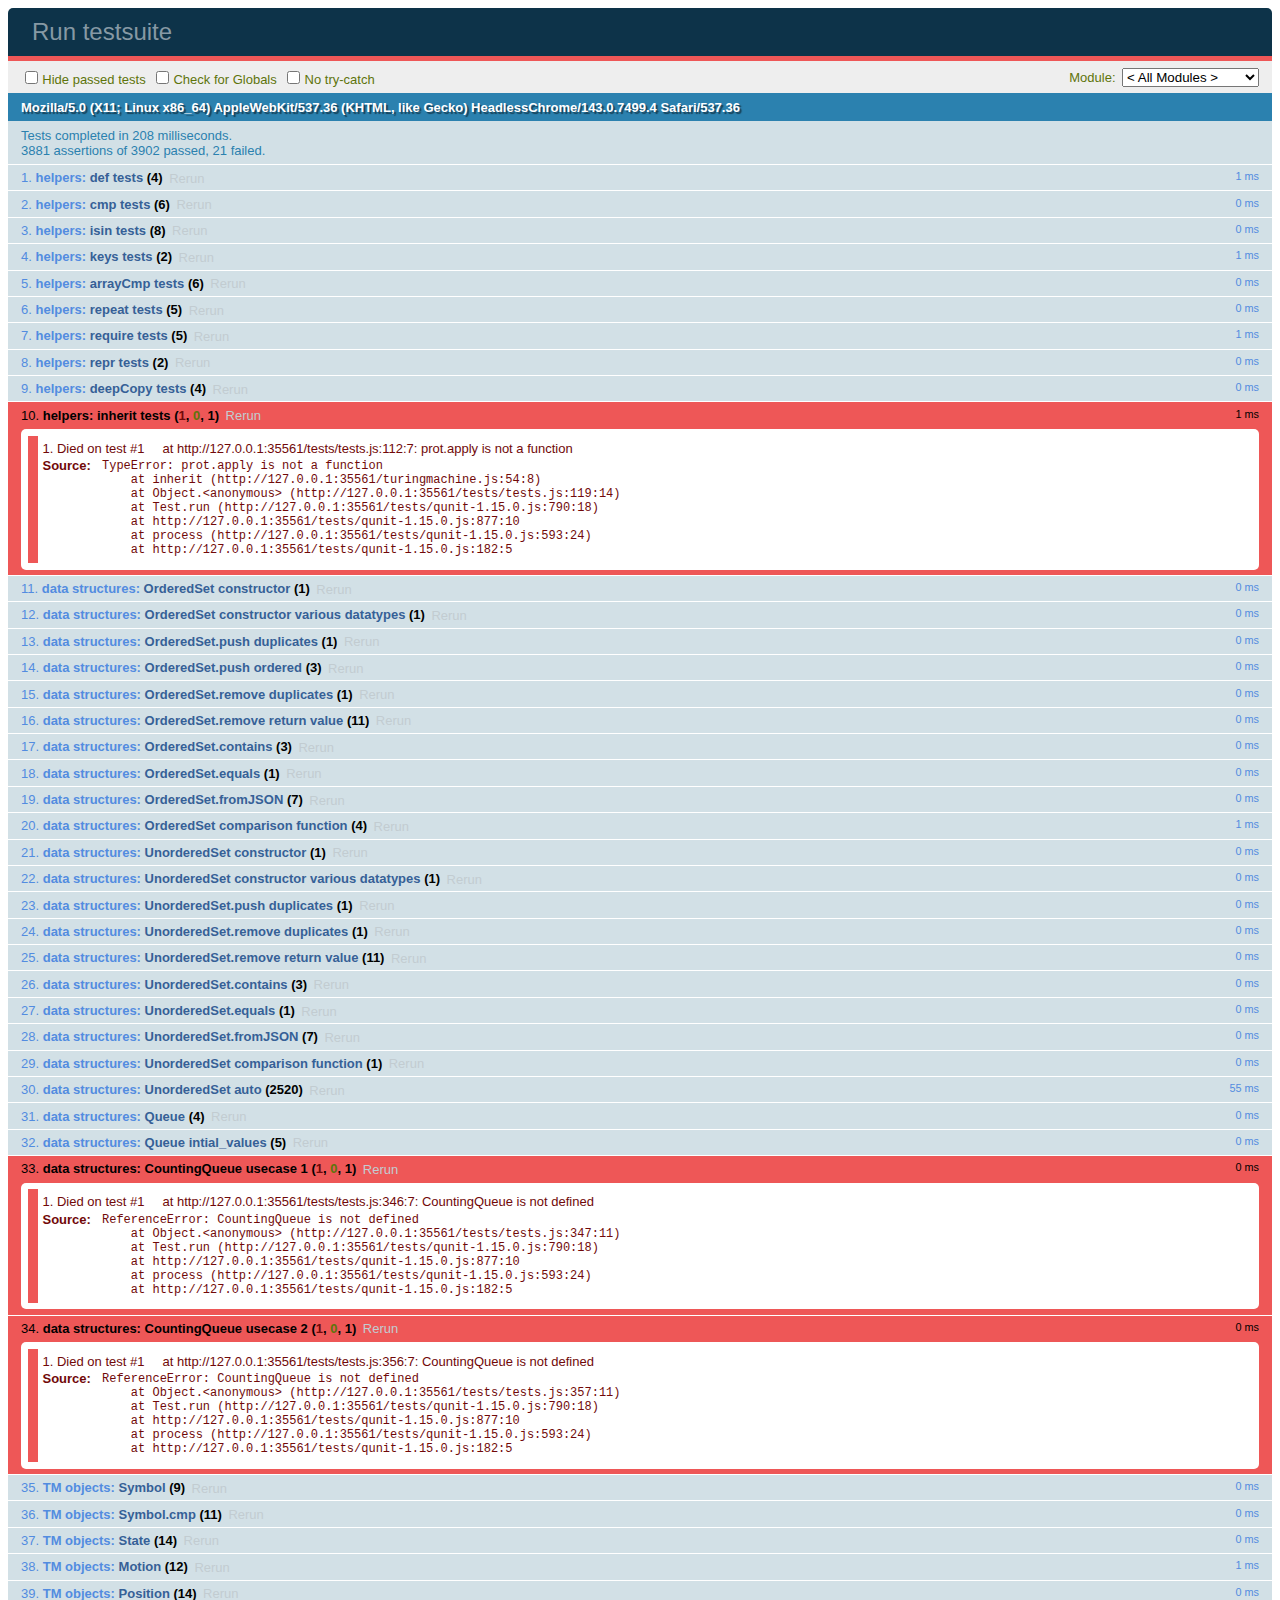
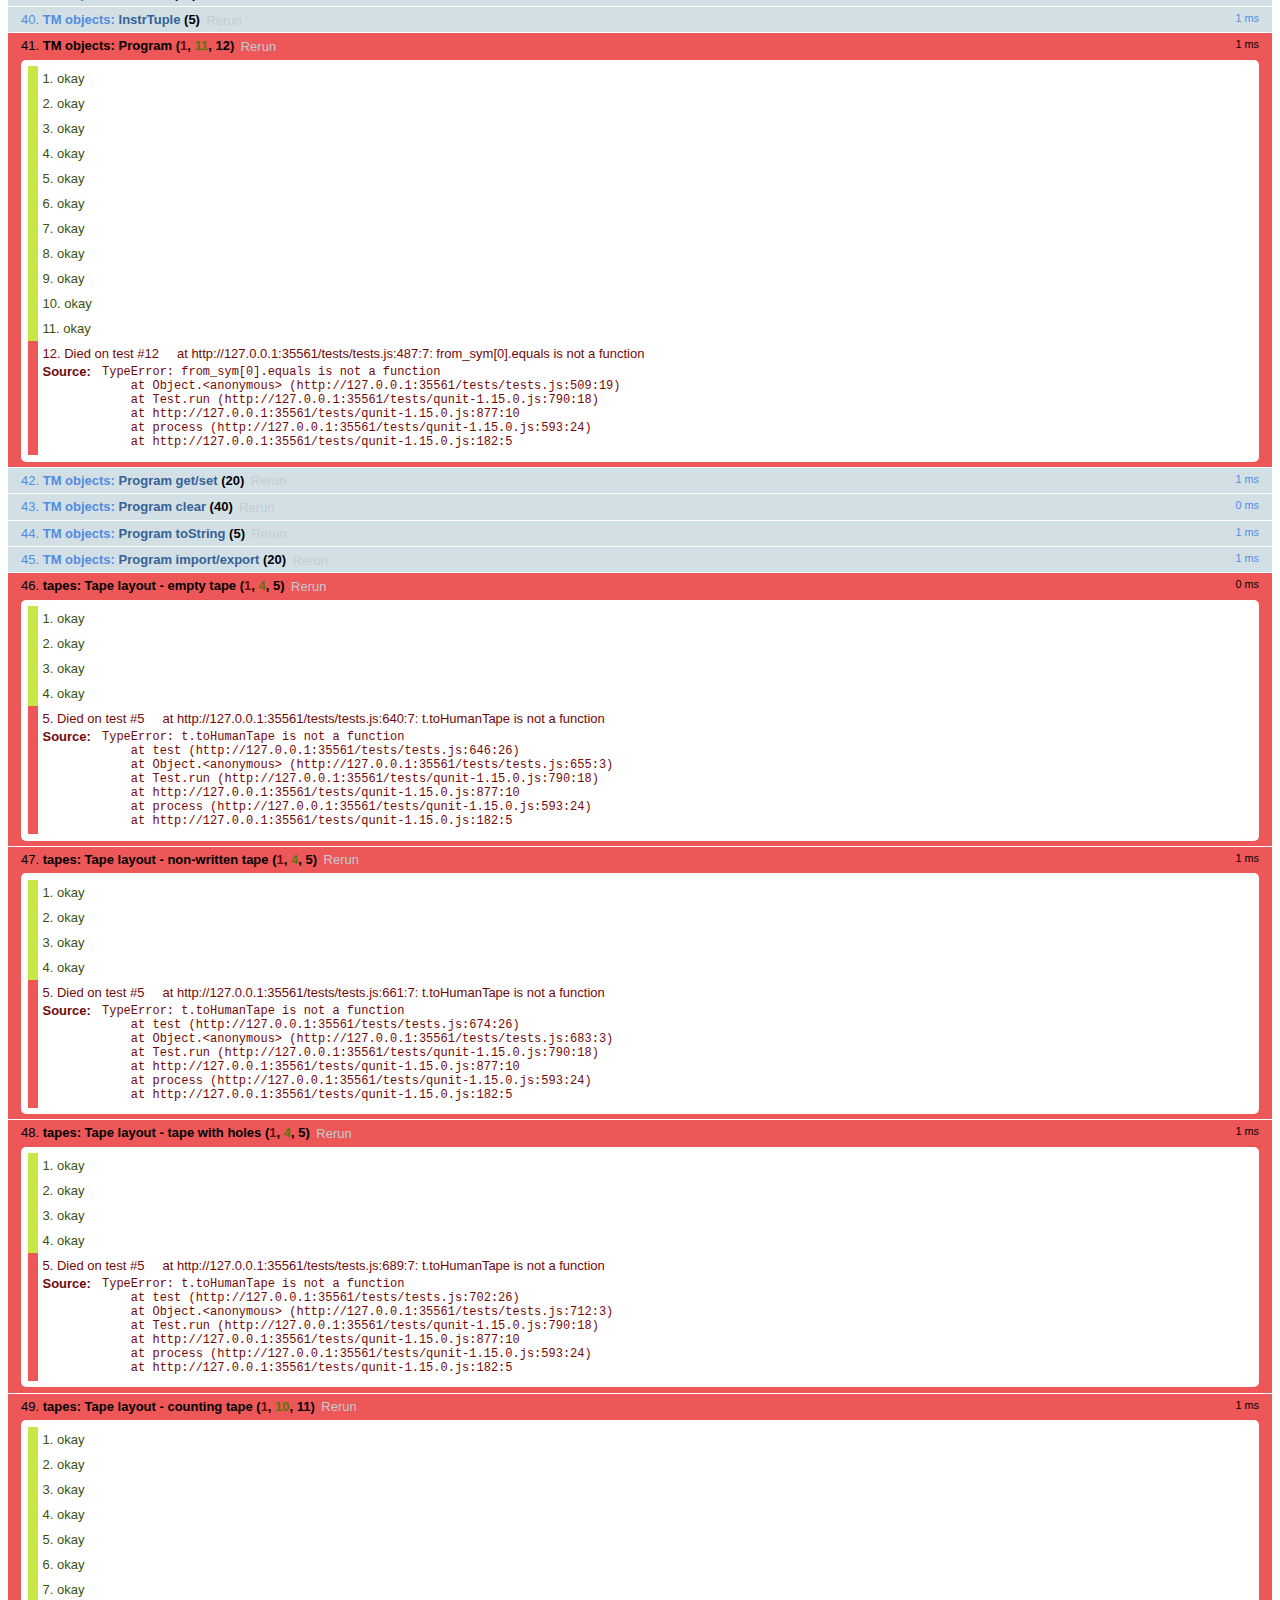
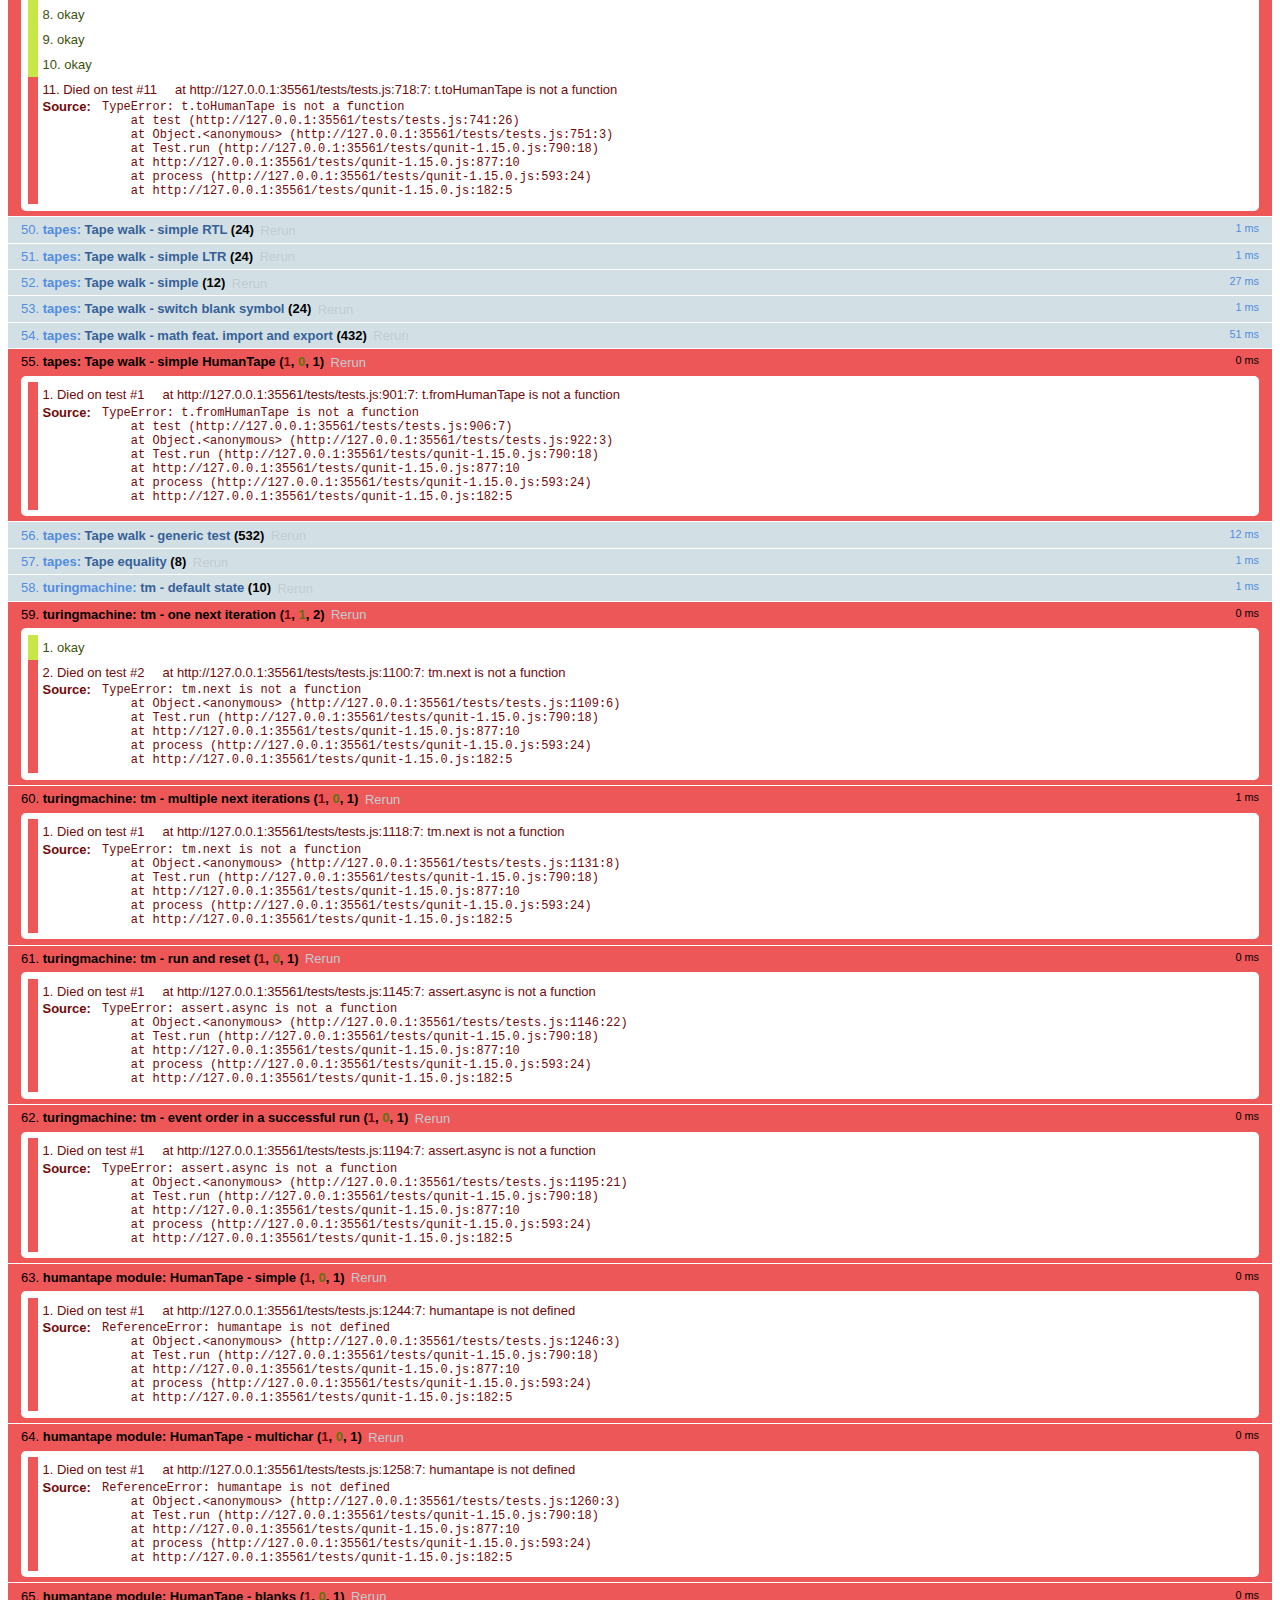
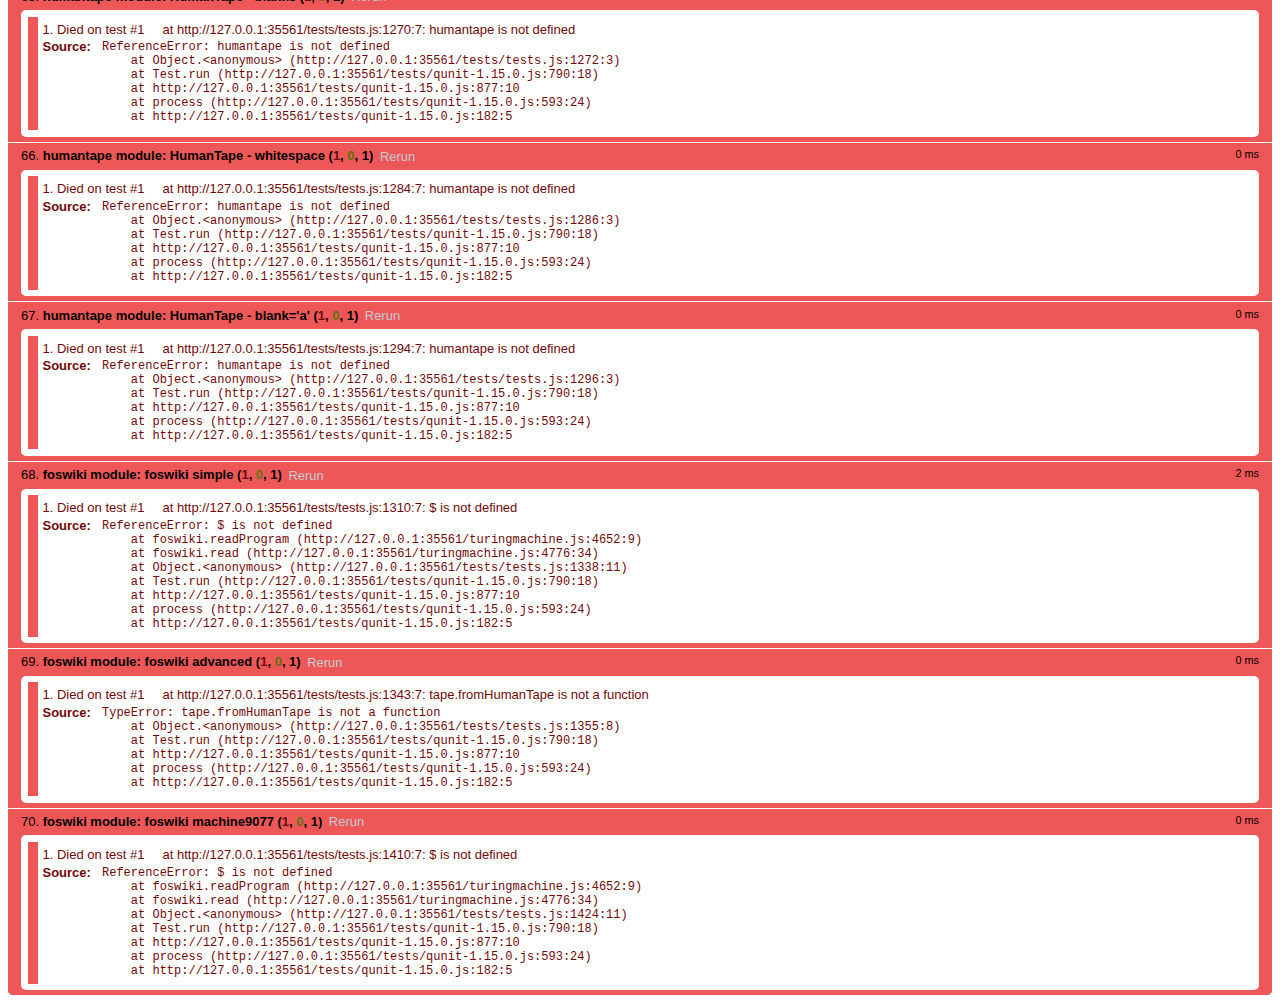
<file: tests/tests.html>
<!DOCTYPE html>
<html>
  <head>
    <meta charset="utf-8" />
    <title>Run testsuite</title>
    <link rel="stylesheet" href="qunit-1.15.0.css">
    <script src="qunit-1.15.0.js"></script>
    <script type="text/javascript" src="../turingmachine.js"></script>
    <script type="text/javascript" src="tests.js"></script>
  </head>
  <body>
    <div id="qunit"></div>
  </body>
</html>
</file>
<file: turingmachine.css>
@charset "utf-8";

/* @license
 * MyFonts Webfont Build ID 2653505, 2013-09-28T18:07:36-0400
 *
 * The fonts listed in this notice are subject to the End User License
 * Agreement(s) entered into by the website owner. All other parties are
 * explicitly restricted from using the Licensed Webfonts(s).
 *
 * You may obtain a valid license at the URLs below.
 *
 * Webfont: Cala Light by Hoftype
 * URL: http://www.myfonts.com/fonts/hoftype/cala/light/
 * Copyright: Copyright (c) 2011 by Dieter Hofrichter. All rights reserved.
 * Licensed pageviews: Unlimited
 *
 *
 * License: http://www.myfonts.com/viewlicense?type=web&buildid=2653505
 *
 * © 2013 MyFonts Inc
*/
@font-face {
  font-family: 'Cala-Light';
  src: url('static/fonts/287D41_0_0.eot');
  src: url('static/fonts/287D41_0_0.eot?#iefix') format('embedded-opentype'),
       url('static/fonts/287D41_0_0.woff') format('woff'),
       url('static/fonts/287D41_0_0.ttf') format('truetype');
}

/*
 * Webdesign for turingmachine.js project
 *
 * colors:      84B8A0 AED9BE CEE2BE C4D4B7 BDC5AD
 */

@media all {
  /* ============================== GENERIC ============================== */

  body {
    background-color: #CEE2BF;
    font-family: "Cala-Light", Helvetica, sans-serif;
    font-size: 100%;
    font-weight: normal;
    line-height: 1.5em;
    margin: 15px;
    text-align: center;
    padding-top: 75px;
    min-width: 750px;
  }

  body > section {
    width: 700px;
  }

  h1, h2, h3, h4, h5, h6, p {
    color: #333;
    font-family: "Cala-Light", Helvetica, sans-serif;
  }

  table {
    margin: auto;
  }

  input {
    text-align: center;
    background-color: #DEC;
  }

  ul li {
    color: #553;
  }

  ul li a:link, ul li a:hover, ul li a:focus {
    color: #553;
    text-decoration: none;
  }

  ul li a:visited {
    color: #331;
    text-decoration: none;
  }

  abbr {
    text-decoration: none;
    border-bottom: none;
  }

  .then {
    padding-left: 30px;
  }

  .space {
    margin: 0px 30px;
  }

  .button {
    background: -webkit-linear-gradient(to bottom, #CEE2BF 0%, #C4D4B7 100%) repeat scroll 0 0 rgba(0, 0, 0, 0);
    background:    -moz-linear-gradient(to bottom, #CEE2BF 0%, #C4D4B7 100%) repeat scroll 0 0 rgba(0, 0, 0, 0);
    background:     -ms-linear-gradient(to bottom, #CEE2BF 0%, #C4D4B7 100%) repeat scroll 0 0 rgba(0, 0, 0, 0);
    background:      -o-linear-gradient(to bottom, #CEE2BF 0%, #C4D4B7 100%) repeat scroll 0 0 rgba(0, 0, 0, 0);
    background:         linear-gradient(to bottom, #CEE2BF 0%, #C4D4B7 100%) repeat scroll 0 0 rgba(0, 0, 0, 0);
    border: 1px solid #588;
    border-radius: 5px 5px 5px 5px;
    box-shadow: 0 5px 1px #588 inset, 0 1px 2px rgba(0, 0, 0, 0.25);
    color: black;
    min-width: 70px;
    display: inline-block;
    padding: 4px 15px;
    text-decoration: none;
    transition: background-color 0.2s ease-out 0s;
    text-shadow: 0 -1px 1px rgba(0, 0, 0, 0.25);
  }

  /* ========================== UNIQUE ELEMENTS ========================== */

  #overlay
  {
    position: absolute;
    left: 0;
    top: 0;
    right: 0;
    bottom: 0;
    background-color: #AAA;
    opacity: 0.5;
    filter: alpha(opacity=50);
    z-index: 100;
    display: none;
  }

  #overlay_text
  {
    position: absolute;
    top: 80px;
    left: calc(50% - 350px);
    width: 660px;
    min-height: 300px;
    padding: 20px;
    background-color: #EEE;
    border-radius: 5px;
    z-index: 101;
    display: none;
  }

  #overlay_text textarea {
    width: 80%;
    font-size: 0.9em;
  }

  #title h1 {
    font-size: 42px;
    text-shadow: 2px 5px 5px #341;
    background-image: url(static/dash_bg.png);
    background-repeat: repeat-x;
  }

  #title #caption:before { content: "~ "; }
  #title #caption:after { content: " ~"; }

  #notes {
    position: fixed;
    background-color: #F5FFEC;
    opacity: 0.8;
    top: 150px;
    right: 50px;
    width: calc( ( 100% - 880px ) /  2 ); /* 700 + 2*50 + 80 */
    min-width: 100px;
    padding: 10px;
    min-height: 200px;
    z-index: -5;
    display: none;
    text-align: right;
    line-height: 1em;
    white-space: pre-wrap;
  }

  #notes { white-space: normal; }
  #notes .note { white-space: pre-wrap; }

  /* ============================== SECTIONS ============================== */

  .turingmachine,
  .turingmachine_meta,
  .turingmachine_data
  {
    background-color: #BDC5AD;
    color: #120;
    padding: 10px;
    margin: 20px auto;
    border: 2px solid #BDC5AD;
    box-shadow: 5px 5px 5px #785;
    border-radius: 10px 10px;
    z-index: 20;
  }

  .turingmachine .io {
    position: relative;
    display: block;
    text-align: right;
    float: right;
    padding-right: 30px;
  }

  .turingmachine .no_animation {
    position: relative;
    display: block;
    text-align: right;
    float: right;
    padding-right: 30px;
  }

  .turingmachine .interrupt {
    display: none;
  }

  .turingmachine input[name="wo_animation"] {
    vertical-align: text-top;
  }

  .turingmachine .drawings {
    clear: right;
    position: relative;
    width: 100%;
    height: 150px;
    margin: auto;
    margin-bottom: 30px;
  }

  .turingmachine .controls {
    /* necessary to make "continue" clickable in Chromium 45 */
    margin-top: 30px;
  }
  .turingmachine .controls input {
    cursor: pointer;
  }

  .turingmachine_meta .description_text {
    text-align: justify;
  }
  .turingmachine_meta .description_version {
    text-align: left;
  }
  .turingmachine_meta .example_load, .turingmachine_meta .testcase_load, .turingmachine_meta .testcase_runall {
    cursor: pointer;
  }

  .turingmachine .testcase_result_success { color: #0A0; display: none; }
  .turingmachine .testcase_result_failure { color: #A00; display: none; }

  .transition_table .wontexecute {
    background-color: #F2BC1D;
  }
  .transition_table .nondeterministic {
    background-color: #89A589;
  }
  .transition_table .deterministic {
    background-color: transparent;
  }

  /* ============================= ANIMATIONS ============================ */

  #gear {
    position: absolute;
    left: calc(50% - 350px);
    top: 200px;
    width: 200px;
    height: 200px;
    z-index: -99;
  }

  .gear-animation {
    -webkit-animation: none;
    -moz-animation: none;
    -o-animation: none;
    animation: none;
  }

  .gear-animation img {
    width: 155px;
    height: 155px;
  }

  .turingmachine .drawings {
    z-index: 40;
    width: 100%;
    height: 150px;
    padding: 0;
    margin: 0;
    background-color: #ACA;
  }
  .turingmachine .drawings .tape {
    z-index: 41;
    height: 65px;
    position: relative;
    top: 30px;
    background-color: #DED;
    overflow: visible;
    text-align: center;
  }
  .turingmachine .drawings .cursor {
    z-index: 45;
    position: relative;
    top: -27px;
    width: 300px;
    height: 150px;
  }
  .turingmachine .drawings .writer {
    z-index: 42;
    position: relative;
    top: -50px;
    left: calc(50% - 15px);
    width: 30px;
    height: 8px;
    background-color: #353;
    border-radius: 2px;
  }
  .turingmachine .drawings .state {
    z-index: 46;
    position: relative;
    top: 50px;
    left: -250px;
    font-size: 20px;
    display: inline;
    color: #030;
    padding: 5px;
    font-weight: bold;
    text-align: right;
  }
  .turingmachine .drawings .state.final {
    background-color: #9C9;
  }
  .turingmachine .drawings .state.undefined {
    background-color: #C88;
    /*text-decoration: line-through;*/
  }
  .turingmachine .drawings .state:before {
    content: "state:  ";
    font-size: 50%;
    font-variant: small-caps;
    white-space: pre-wrap;
  }
  .turingmachine .drawings .numbers {
    z-index: 43;
    position: relative;
    top: -35px;
  }
  .turingmachine .drawings .numbers .value {
    z-index: 44;
    text-align: center;
    float: left;
    width: 60px;
    top: -10px;
    font-size: 30px;
    white-space: pre-wrap;
  }
  /* lleft, left, rleft, mid, lright, right, rright */
  .turingmachine .drawings .numbers .value_mid {
    width: 185px;
    font-size: 40px;
    position: relative;
    top: -6px;
  }

  .animated_left.value {
    animation: moveleft 2s ease-in-out 0s 1 normal;
    -webkit-animation: moveleft 2s ease-in-out 0s 1 normal;
  }
  .animated_left.value_mid {
    animation: shrinkleft 2s ease-in-out 0s 1 normal;
    -webkit-animation: shrinkleft 2s ease-in-out 0s 1 normal;
  }
  .animated_left.value_lright {
    animation: growleft 2s ease-in-out 0s 1 normal;
    -webkit-animation: growleft 2s ease-in-out 0s 1 normal;
  }
  .animated_left.value_lleft {
    animation: fadeoutleft 2s ease 0s 1 normal;
    -webkit-animation: fadeoutleft 2s ease 0s 1 normal;
  }
  .animated_left.value_rright {
    animation: fadeinleft 2s ease 0s 1 normal;
    -webkit-animation: fadeinleft 2s ease 0s 1 normal;
  }

  .animated_right.value {
    animation: moveright 2s ease-in-out 0s 1 normal;
    -webkit-animation: moveright 2s ease-in-out 0s 1 normal;
  }
  .animated_right.value_mid {
    animation: shrinkright 2s ease-in-out 0s 1 normal;
    -webkit-animation: shrinkright 2s ease-in-out 0s 1 normal;
  }
  .animated_right.value_rleft {
    animation: growright 2s ease-in-out 0s 1 normal;
    -webkit-animation: growright 2s ease-in-out 0s 1 normal;
  }
  .animated_right.value_rright {
    animation: fadeoutright 2s ease 0s 1 normal;
    -webkit-animation: fadeoutright 2s ease 0s 1 normal;
  }
  .animated_right.value_lleft {
    animation: fadeinright 2s ease 0s 1 normal;
    -webkit-animation: fadeinright 2s ease 0s 1 normal;
  }

  .animated_writer {
    animation: write 1s linear 0s 1 normal;
    -webkit-animation: write 1s linear 0s 1 normal;
  }
}

@keyframes moveleft {
  to {
    transform: translate(-60px, 0);
    -webkit-transform: translate(-60px, 0);
  }
}
@-webkit-keyframes moveleft {
  to {
    transform: translate(-60px, 0);
    -webkit-transform: translate(-60px, 0);
  }
}
@-moz-keyframes moveleft {
  to {
    transform: translate(-60px, 0);
    -webkit-transform: translate(-60px, 0);
  }
}
@-o-keyframes moveleft {
  to {
    transform: translate(-60px, 0);
    -webkit-transform: translate(-60px, 0);
  }
}
@keyframes shrinkleft {
  from { }
  /* BUG. 122px must be font-size dependent. Use em instead */
  to {
    transform: translate(-122px, 6px); font-size: 30px;
    -webkit-transform: translate(-122px, 6px); font-size: 30px;
  }
}
@-webkit-keyframes shrinkleft {
  from { }
  /* BUG. 122px must be font-size dependent. Use em instead */
  to {
    transform: translate(-122px, 6px); font-size: 30px;
    -webkit-transform: translate(-122px, 6px); font-size: 30px;
  }
}
@-moz-keyframes shrinkleft {
  from { }
  /* BUG. 122px must be font-size dependent. Use em instead */
  to {
    transform: translate(-122px, 6px); font-size: 30px;
    -webkit-transform: translate(-122px, 6px); font-size: 30px;
  }
}
@-o-keyframes shrinkleft {
  from { }
  /* BUG. 122px must be font-size dependent. Use em instead */
  to {
    transform: translate(-122px, 6px); font-size: 30px;
    -webkit-transform: translate(-122px, 6px); font-size: 30px;
  }
}
@keyframes growleft {
  from { }
  /* BUG. 122px must be font-size dependent. Use em instead */
  to {
    transform: translate(-122px, -6px); font-size: 40px;
    -webkit-transform: translate(-122px, -6px); font-size: 40px;
  }
}
@-webkit-keyframes growleft {
  from { }
  /* BUG. 122px must be font-size dependent. Use em instead */
  to {
    transform: translate(-122px, -6px); font-size: 40px;
    -webkit-transform: translate(-122px, -6px); font-size: 40px;
  }
}
@-moz-keyframes growleft {
  from { }
  /* BUG. 122px must be font-size dependent. Use em instead */
  to {
    transform: translate(-122px, -6px); font-size: 40px;
    -webkit-transform: translate(-122px, -6px); font-size: 40px;
  }
}
@-o-keyframes growleft {
  from { }
  /* BUG. 122px must be font-size dependent. Use em instead */
  to {
    transform: translate(-122px, -6px); font-size: 40px;
    -webkit-transform: translate(-122px, -6px); font-size: 40px;
  }
}
@keyframes fadeoutleft {
  from { opacity: 1; }
  to {
    transform: translate(-60px, 0); opacity: 0;
    -webkit-transform: translate(-60px, 0); opacity: 0;
  }
}
@-webkit-keyframes fadeoutleft {
  from { opacity: 1; }
  to {
    transform: translate(-60px, 0); opacity: 0;
    -webkit-transform: translate(-60px, 0); opacity: 0;
  }
}
@-moz-keyframes fadeoutleft {
  from { opacity: 1; }
  to {
    transform: translate(-60px, 0); opacity: 0;
    -webkit-transform: translate(-60px, 0); opacity: 0;
  }
}
@-o-keyframes fadeoutleft {
  from { opacity: 1; }
  to {
    transform: translate(-60px, 0); opacity: 0;
    -webkit-transform: translate(-60px, 0); opacity: 0;
  }
}
@keyframes fadeinleft {
  from { opacity: 0; }
  to {
    transform: translate(-60px, 0); opacity: 1;
    -webkit-transform: translate(-60px, 0); opacity: 1;
  }
}
@-webkit-keyframes fadeinleft {
  from { opacity: 0; }
  to {
    transform: translate(-60px, 0); opacity: 1;
    -webkit-transform: translate(-60px, 0); opacity: 1;
  }
}
@-moz-keyframes fadeinleft {
  from { opacity: 0; }
  to {
    transform: translate(-60px, 0); opacity: 1;
    -webkit-transform: translate(-60px, 0); opacity: 1;
  }
}
@-o-keyframes fadeinleft {
  from { opacity: 0; }
  to {
    transform: translate(-60px, 0); opacity: 1;
    -webkit-transform: translate(-60px, 0); opacity: 1;
  }
}

@keyframes moveright {
  to {
    transform: translate(60px, 0);
    -webkit-transform: translate(60px, 0);
  }
}
@-webkit-keyframes moveright {
  to {
    transform: translate(60px, 0);
    -webkit-transform: translate(60px, 0);
  }
}
@-moz-keyframes moveright {
  to {
    transform: translate(60px, 0);
    -webkit-transform: translate(60px, 0);
  }
}
@-o-keyframes moveright {
  to {
    transform: translate(60px, 0);
    -webkit-transform: translate(60px, 0);
  }
}
@keyframes shrinkright {
  from { }
  /* BUG. 122px must be font-size dependent. Use em instead */
  to {
    transform: translate(122px, 6px); font-size: 30px;
    -webkit-transform: translate(122px, 6px); font-size: 30px;
  }
}
@-webkit-keyframes shrinkright {
  from { }
  /* BUG. 122px must be font-size dependent. Use em instead */
  to {
    transform: translate(122px, 6px); font-size: 30px;
    -webkit-transform: translate(122px, 6px); font-size: 30px;
  }
}
@-moz-keyframes shrinkright {
  from { }
  /* BUG. 122px must be font-size dependent. Use em instead */
  to {
    transform: translate(122px, 6px); font-size: 30px;
    -webkit-transform: translate(122px, 6px); font-size: 30px;
  }
}
@-o-keyframes shrinkright {
  from { }
  /* BUG. 122px must be font-size dependent. Use em instead */
  to {
    transform: translate(122px, 6px); font-size: 30px;
    -webkit-transform: translate(122px, 6px); font-size: 30px;
  }
}
@keyframes growright {
  from { }
  /* BUG. 122px must be font-size dependent. Use em instead */
  to {
    transform: translate(122px, -6px); font-size: 40px;
    -webkit-transform: translate(122px, -6px); font-size: 40px;
  }
}
@-webkit-keyframes growright {
  from { }
  /* BUG. 122px must be font-size dependent. Use em instead */
  to {
    transform: translate(122px, -6px); font-size: 40px;
    -webkit-transform: translate(122px, -6px); font-size: 40px;
  }
}
@-moz-keyframes growright {
  from { }
  /* BUG. 122px must be font-size dependent. Use em instead */
  to {
    transform: translate(122px, -6px); font-size: 40px;
    -webkit-transform: translate(122px, -6px); font-size: 40px;
  }
}
@-o-keyframes growright {
  from { }
  /* BUG. 122px must be font-size dependent. Use em instead */
  to {
    transform: translate(122px, -6px); font-size: 40px;
    -webkit-transform: translate(122px, -6px); font-size: 40px;
  }
}
@keyframes fadeoutright {
  from { opacity: 1; }
  to {
    transform: translate(60px, 0); opacity: 0;
    -webkit-transform: translate(60px, 0); opacity: 0;
  }
}
@-webkit-keyframes fadeoutright {
  from { opacity: 1; }
  to {
    transform: translate(60px, 0); opacity: 0;
    -webkit-transform: translate(60px, 0); opacity: 0;
  }
}
@-moz-keyframes fadeoutright {
  from { opacity: 1; }
  to {
    transform: translate(60px, 0); opacity: 0;
    -webkit-transform: translate(60px, 0); opacity: 0;
  }
}
@-o-keyframes fadeoutright {
  from { opacity: 1; }
  to {
    transform: translate(60px, 0); opacity: 0;
    -webkit-transform: translate(60px, 0); opacity: 0;
  }
}
@keyframes fadeinright {
  from { opacity: 0; }
  to {
    transform: translate(60px, 0); opacity: 1;
    -webkit-transform: translate(60px, 0); opacity: 1;
  }
}
@-webkit-keyframes fadeinright {
  from { opacity: 0; }
  to {
    transform: translate(60px, 0); opacity: 1;
    -webkit-transform: translate(60px, 0); opacity: 1;
  }
}
@-moz-keyframes fadeinright {
  from { opacity: 0; }
  to {
    transform: translate(60px, 0); opacity: 1;
    -webkit-transform: translate(60px, 0); opacity: 1;
  }
}
@-o-keyframes fadeinright {
  from { opacity: 0; }
  to {
    transform: translate(60px, 0); opacity: 1;
    -webkit-transform: translate(60px, 0); opacity: 1;
  }
}

@-webkit-keyframes gear-right {
  from { transform: rotate(0deg); transform-origin: 50% 39% 0; }
  to   { transform: rotate(360deg); transform-origin: 50% 39% 0; }
}
@-moz-keyframes gear-right {
  from { transform: rotate(0deg); transform-origin: 50% 39% 0; }
  to   { transform: rotate(360deg); transform-origin: 50% 39% 0; }
}
@-o-keyframes gear-right {
  from { transform: rotate(0deg); transform-origin: 50% 39% 0; }
  to   { transform: rotate(360deg); transform-origin: 50% 39% 0; }
}
@keyframes gear-right {
  from { transform: rotate(0deg); transform-origin: 50% 39%; }
  to   { transform: rotate(360deg); transform-origin: 50% 39%; }
}
@-webkit-keyframes gear-left {
  from { transform: rotate(0deg); transform-origin: 50% 39% 0; }
  to   { transform: rotate(-360deg); transform-origin: 50% 39% 0; }
}
@-moz-keyframes gear-left {
  from { transform: rotate(0deg); transform-origin: 50% 39% 0; }
  to   { transform: rotate(-360deg); transform-origin: 50% 39% 0; }
}
@-o-keyframes gear-left {
  from { transform: rotate(0deg); transform-origin: 50% 39% 0; }
  to   { transform: rotate(-360deg); transform-origin: 50% 39% 0; }
}
@keyframes gear-left {
  from { transform: rotate(0deg); transform-origin: 50% 39% 0; }
  to   { transform: rotate(-360deg); transform-origin: 50% 39% 0; }
}

@keyframes write {
  0% {
    transform: translateY(0px);
    -webkit-transform: translateY(0px);
  }
  50% {
   transform: translateY(-60px);
    -webkit-transform: translateY(-60px);
  }
  100%
  {
    transform: translateY(0px);
    -webkit-transform: translateY(0px);
  }
}

@media only screen and (max-width: 800px) {
  input { font-size: 20px; }
  .turingmachine .controls input { height: 30px; width: 16%; }
  .turingmachine_meta input[type=submit] { height: 30px; min-width: 16%; }
  .turingmachine_meta select { height: 30px; }
  .turingmachine_data input[type=text], .tt_move { height: 30px; }
  .turingmachine_data h2 { display: none; }
  body { padding-top: 0px; }
  #gear { left: 50px; }
}
</file>
<file: tests/qunit-1.16.0.css>
/*!
 * QUnit 1.16.0
 * http://qunitjs.com/
 *
 * Copyright 2006, 2014 jQuery Foundation and other contributors
 * Released under the MIT license
 * http://jquery.org/license
 *
 * Date: 2014-12-03T16:32Z
 */

/** Font Family and Sizes */

#qunit-tests, #qunit-header, #qunit-banner, #qunit-testrunner-toolbar, #qunit-userAgent, #qunit-testresult {
	font-family: "Helvetica Neue Light", "HelveticaNeue-Light", "Helvetica Neue", Calibri, Helvetica, Arial, sans-serif;
}

#qunit-testrunner-toolbar, #qunit-userAgent, #qunit-testresult, #qunit-tests li { font-size: small; }
#qunit-tests { font-size: smaller; }


/** Resets */

#qunit-tests, #qunit-header, #qunit-banner, #qunit-userAgent, #qunit-testresult, #qunit-modulefilter {
	margin: 0;
	padding: 0;
}


/** Header */

#qunit-header {
	padding: 0.5em 0 0.5em 1em;

	color: #8699A4;
	background-color: #0D3349;

	font-size: 1.5em;
	line-height: 1em;
	font-weight: 400;

	border-radius: 5px 5px 0 0;
}

#qunit-header a {
	text-decoration: none;
	color: #C2CCD1;
}

#qunit-header a:hover,
#qunit-header a:focus {
	color: #FFF;
}

#qunit-testrunner-toolbar label {
	display: inline-block;
	padding: 0 0.5em 0 0.1em;
}

#qunit-banner {
	height: 5px;
}

#qunit-testrunner-toolbar {
	padding: 0.5em 1em 0.5em 1em;
	color: #5E740B;
	background-color: #EEE;
	overflow: hidden;
}

#qunit-userAgent {
	padding: 0.5em 1em 0.5em 1em;
	background-color: #2B81AF;
	color: #FFF;
	text-shadow: rgba(0, 0, 0, 0.5) 2px 2px 1px;
}

#qunit-modulefilter-container {
	float: right;
}

/** Tests: Pass/Fail */

#qunit-tests {
	list-style-position: inside;
}

#qunit-tests li {
	padding: 0.4em 1em 0.4em 1em;
	border-bottom: 1px solid #FFF;
	list-style-position: inside;
}

#qunit-tests > li {
	display: none;
}

#qunit-tests li.pass, #qunit-tests li.running, #qunit-tests li.fail {
	display: list-item;
}

#qunit-tests.hidepass li.pass, #qunit-tests.hidepass li.running  {
	display: none;
}

#qunit-tests li strong {
	cursor: pointer;
}

#qunit-tests li.skipped strong {
	cursor: default;
}

#qunit-tests li a {
	padding: 0.5em;
	color: #C2CCD1;
	text-decoration: none;
}
#qunit-tests li a:hover,
#qunit-tests li a:focus {
	color: #000;
}

#qunit-tests li .runtime {
	float: right;
	font-size: smaller;
}

.qunit-assert-list {
	margin-top: 0.5em;
	padding: 0.5em;

	background-color: #FFF;

	border-radius: 5px;
}

.qunit-collapsed {
	display: none;
}

#qunit-tests table {
	border-collapse: collapse;
	margin-top: 0.2em;
}

#qunit-tests th {
	text-align: right;
	vertical-align: top;
	padding: 0 0.5em 0 0;
}

#qunit-tests td {
	vertical-align: top;
}

#qunit-tests pre {
	margin: 0;
	white-space: pre-wrap;
	word-wrap: break-word;
}

#qunit-tests del {
	background-color: #E0F2BE;
	color: #374E0C;
	text-decoration: none;
}

#qunit-tests ins {
	background-color: #FFCACA;
	color: #500;
	text-decoration: none;
}

/*** Test Counts */

#qunit-tests b.counts                       { color: #000; }
#qunit-tests b.passed                       { color: #5E740B; }
#qunit-tests b.failed                       { color: #710909; }

#qunit-tests li li {
	padding: 5px;
	background-color: #FFF;
	border-bottom: none;
	list-style-position: inside;
}

/*** Passing Styles */

#qunit-tests li li.pass {
	color: #3C510C;
	background-color: #FFF;
	border-left: 10px solid #C6E746;
}

#qunit-tests .pass                          { color: #528CE0; background-color: #D2E0E6; }
#qunit-tests .pass .test-name               { color: #366097; }

#qunit-tests .pass .test-actual,
#qunit-tests .pass .test-expected           { color: #999; }

#qunit-banner.qunit-pass                    { background-color: #C6E746; }

/*** Failing Styles */

#qunit-tests li li.fail {
	color: #710909;
	background-color: #FFF;
	border-left: 10px solid #EE5757;
	white-space: pre;
}

#qunit-tests > li:last-child {
	border-radius: 0 0 5px 5px;
}

#qunit-tests .fail                          { color: #000; background-color: #EE5757; }
#qunit-tests .fail .test-name,
#qunit-tests .fail .module-name             { color: #000; }

#qunit-tests .fail .test-actual             { color: #EE5757; }
#qunit-tests .fail .test-expected           { color: #008000; }

#qunit-banner.qunit-fail                    { background-color: #EE5757; }

/*** Skipped tests */

#qunit-tests .skipped {
	background-color: #EBECE9;
}

#qunit-tests .qunit-skipped-label {
	background-color: #F4FF77;
	display: inline-block;
	font-style: normal;
	color: #366097;
	line-height: 1.8em;
	padding: 0 0.5em;
	margin: -0.4em 0.4em -0.4em 0;
}

/** Result */

#qunit-testresult {
	padding: 0.5em 1em 0.5em 1em;

	color: #2B81AF;
	background-color: #D2E0E6;

	border-bottom: 1px solid #FFF;
}
#qunit-testresult .module-name {
	font-weight: 700;
}

/** Fixture */

#qunit-fixture {
	position: absolute;
	top: -10000px;
	left: -10000px;
	width: 1000px;
	height: 1000px;
}
</file>
<file: tests/qunit-1.15.0.css>
/*!
 * QUnit 1.15.0
 * http://qunitjs.com/
 *
 * Copyright 2014 jQuery Foundation and other contributors
 * Released under the MIT license
 * http://jquery.org/license
 *
 * Date: 2014-08-08T16:00Z
 */

/** Font Family and Sizes */

#qunit-tests, #qunit-header, #qunit-banner, #qunit-testrunner-toolbar, #qunit-userAgent, #qunit-testresult {
	font-family: "Helvetica Neue Light", "HelveticaNeue-Light", "Helvetica Neue", Calibri, Helvetica, Arial, sans-serif;
}

#qunit-testrunner-toolbar, #qunit-userAgent, #qunit-testresult, #qunit-tests li { font-size: small; }
#qunit-tests { font-size: smaller; }


/** Resets */

#qunit-tests, #qunit-header, #qunit-banner, #qunit-userAgent, #qunit-testresult, #qunit-modulefilter {
	margin: 0;
	padding: 0;
}


/** Header */

#qunit-header {
	padding: 0.5em 0 0.5em 1em;

	color: #8699A4;
	background-color: #0D3349;

	font-size: 1.5em;
	line-height: 1em;
	font-weight: 400;

	border-radius: 5px 5px 0 0;
}

#qunit-header a {
	text-decoration: none;
	color: #C2CCD1;
}

#qunit-header a:hover,
#qunit-header a:focus {
	color: #FFF;
}

#qunit-testrunner-toolbar label {
	display: inline-block;
	padding: 0 0.5em 0 0.1em;
}

#qunit-banner {
	height: 5px;
}

#qunit-testrunner-toolbar {
	padding: 0.5em 1em 0.5em 1em;
	color: #5E740B;
	background-color: #EEE;
	overflow: hidden;
}

#qunit-userAgent {
	padding: 0.5em 1em 0.5em 1em;
	background-color: #2B81AF;
	color: #FFF;
	text-shadow: rgba(0, 0, 0, 0.5) 2px 2px 1px;
}

#qunit-modulefilter-container {
	float: right;
}

/** Tests: Pass/Fail */

#qunit-tests {
	list-style-position: inside;
}

#qunit-tests li {
	padding: 0.4em 1em 0.4em 1em;
	border-bottom: 1px solid #FFF;
	list-style-position: inside;
}

#qunit-tests.hidepass li.pass, #qunit-tests.hidepass li.running  {
	display: none;
}

#qunit-tests li strong {
	cursor: pointer;
}

#qunit-tests li a {
	padding: 0.5em;
	color: #C2CCD1;
	text-decoration: none;
}
#qunit-tests li a:hover,
#qunit-tests li a:focus {
	color: #000;
}

#qunit-tests li .runtime {
	float: right;
	font-size: smaller;
}

.qunit-assert-list {
	margin-top: 0.5em;
	padding: 0.5em;

	background-color: #FFF;

	border-radius: 5px;
}

.qunit-collapsed {
	display: none;
}

#qunit-tests table {
	border-collapse: collapse;
	margin-top: 0.2em;
}

#qunit-tests th {
	text-align: right;
	vertical-align: top;
	padding: 0 0.5em 0 0;
}

#qunit-tests td {
	vertical-align: top;
}

#qunit-tests pre {
	margin: 0;
	white-space: pre-wrap;
	word-wrap: break-word;
}

#qunit-tests del {
	background-color: #E0F2BE;
	color: #374E0C;
	text-decoration: none;
}

#qunit-tests ins {
	background-color: #FFCACA;
	color: #500;
	text-decoration: none;
}

/*** Test Counts */

#qunit-tests b.counts                       { color: #000; }
#qunit-tests b.passed                       { color: #5E740B; }
#qunit-tests b.failed                       { color: #710909; }

#qunit-tests li li {
	padding: 5px;
	background-color: #FFF;
	border-bottom: none;
	list-style-position: inside;
}

/*** Passing Styles */

#qunit-tests li li.pass {
	color: #3C510C;
	background-color: #FFF;
	border-left: 10px solid #C6E746;
}

#qunit-tests .pass                          { color: #528CE0; background-color: #D2E0E6; }
#qunit-tests .pass .test-name               { color: #366097; }

#qunit-tests .pass .test-actual,
#qunit-tests .pass .test-expected           { color: #999; }

#qunit-banner.qunit-pass                    { background-color: #C6E746; }

/*** Failing Styles */

#qunit-tests li li.fail {
	color: #710909;
	background-color: #FFF;
	border-left: 10px solid #EE5757;
	white-space: pre;
}

#qunit-tests > li:last-child {
	border-radius: 0 0 5px 5px;
}

#qunit-tests .fail                          { color: #000; background-color: #EE5757; }
#qunit-tests .fail .test-name,
#qunit-tests .fail .module-name             { color: #000; }

#qunit-tests .fail .test-actual             { color: #EE5757; }
#qunit-tests .fail .test-expected           { color: #008000; }

#qunit-banner.qunit-fail                    { background-color: #EE5757; }


/** Result */

#qunit-testresult {
	padding: 0.5em 1em 0.5em 1em;

	color: #2B81AF;
	background-color: #D2E0E6;

	border-bottom: 1px solid #FFF;
}
#qunit-testresult .module-name {
	font-weight: 700;
}

/** Fixture */

#qunit-fixture {
	position: absolute;
	top: -10000px;
	left: -10000px;
	width: 1000px;
	height: 1000px;
}
</file>
